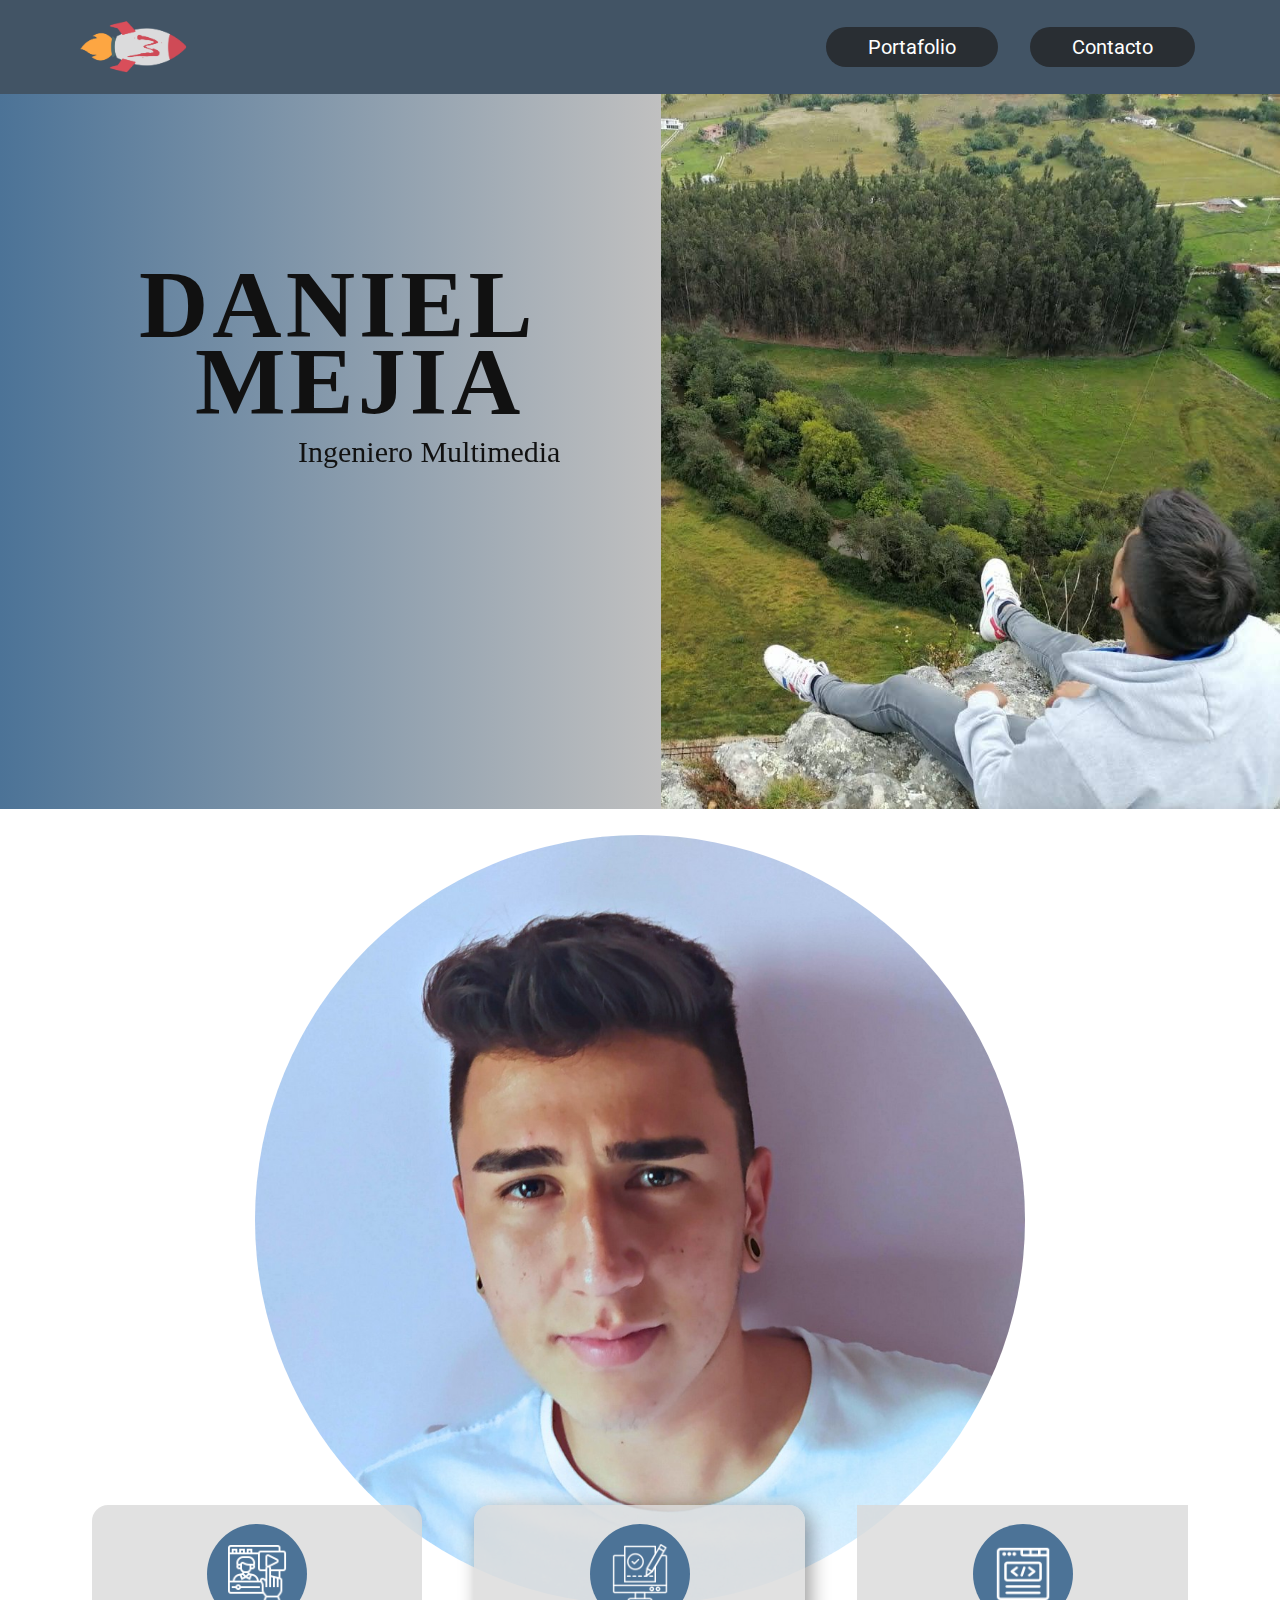
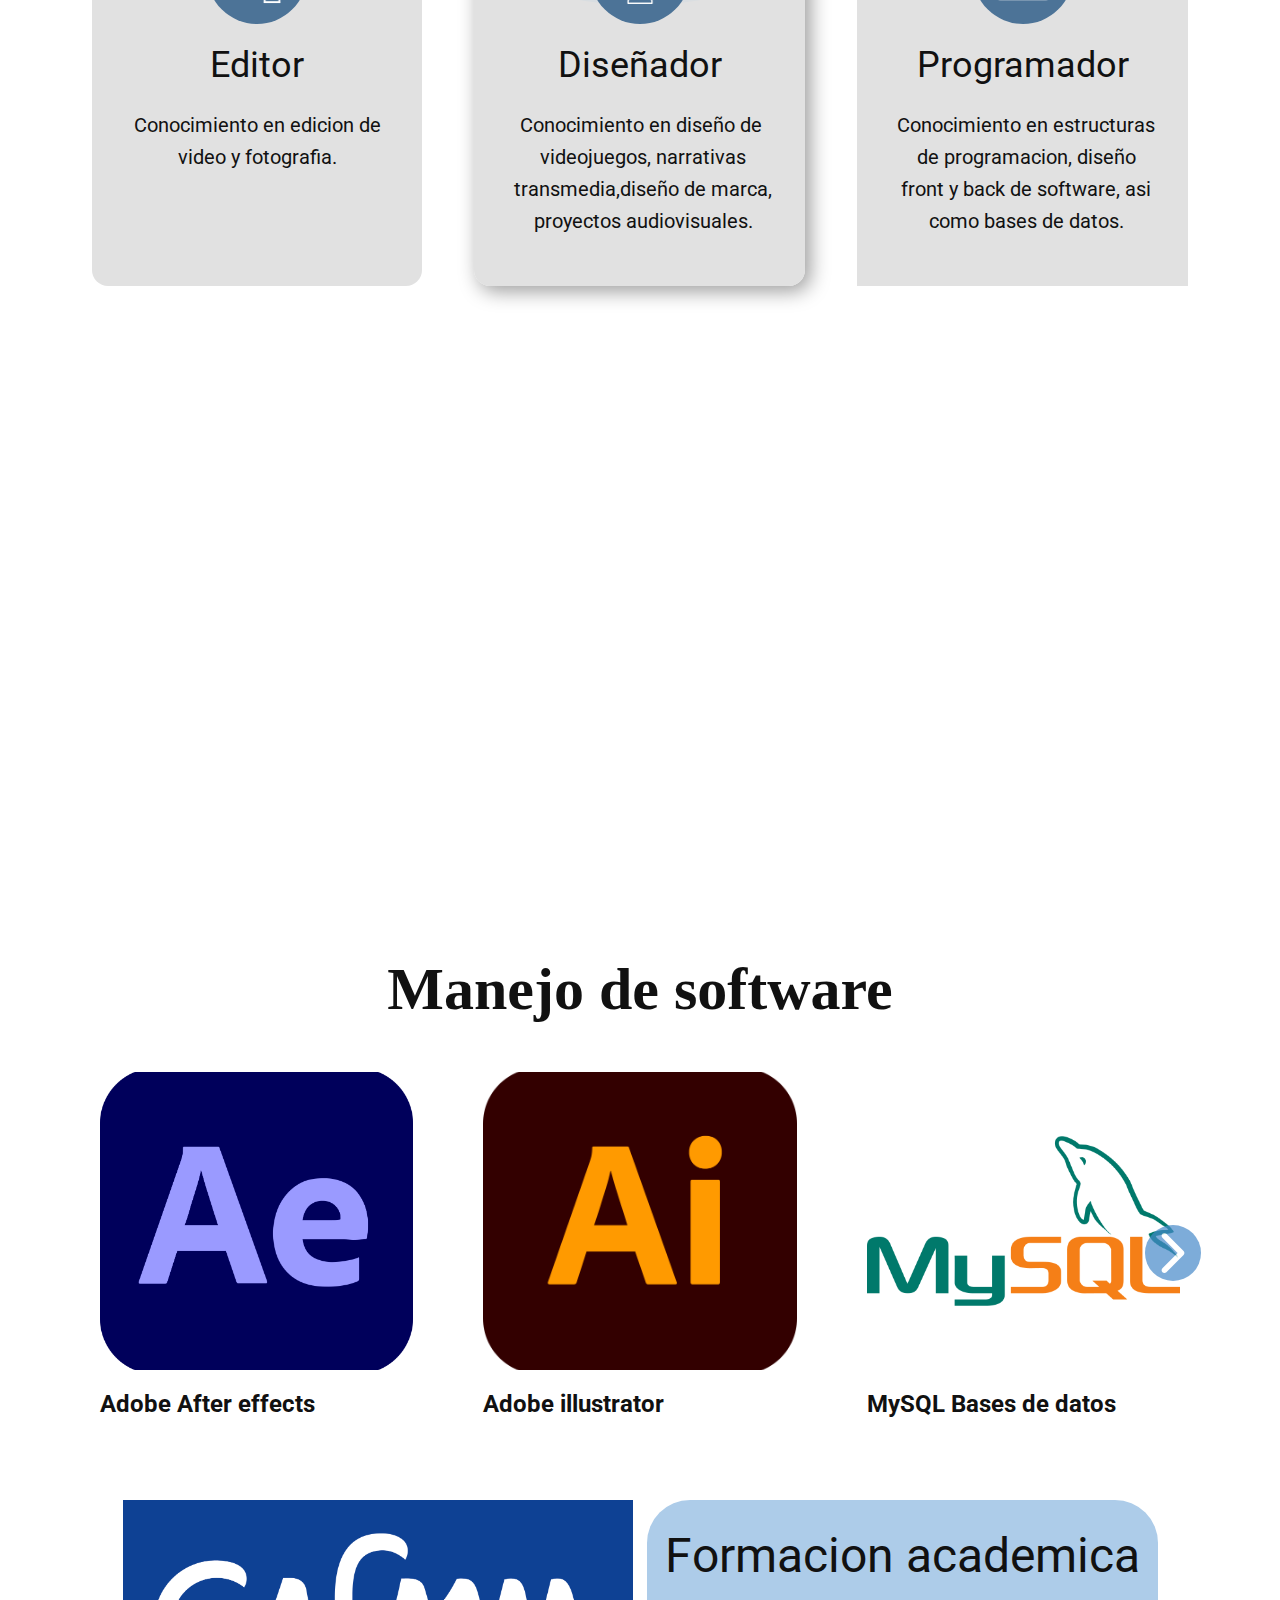
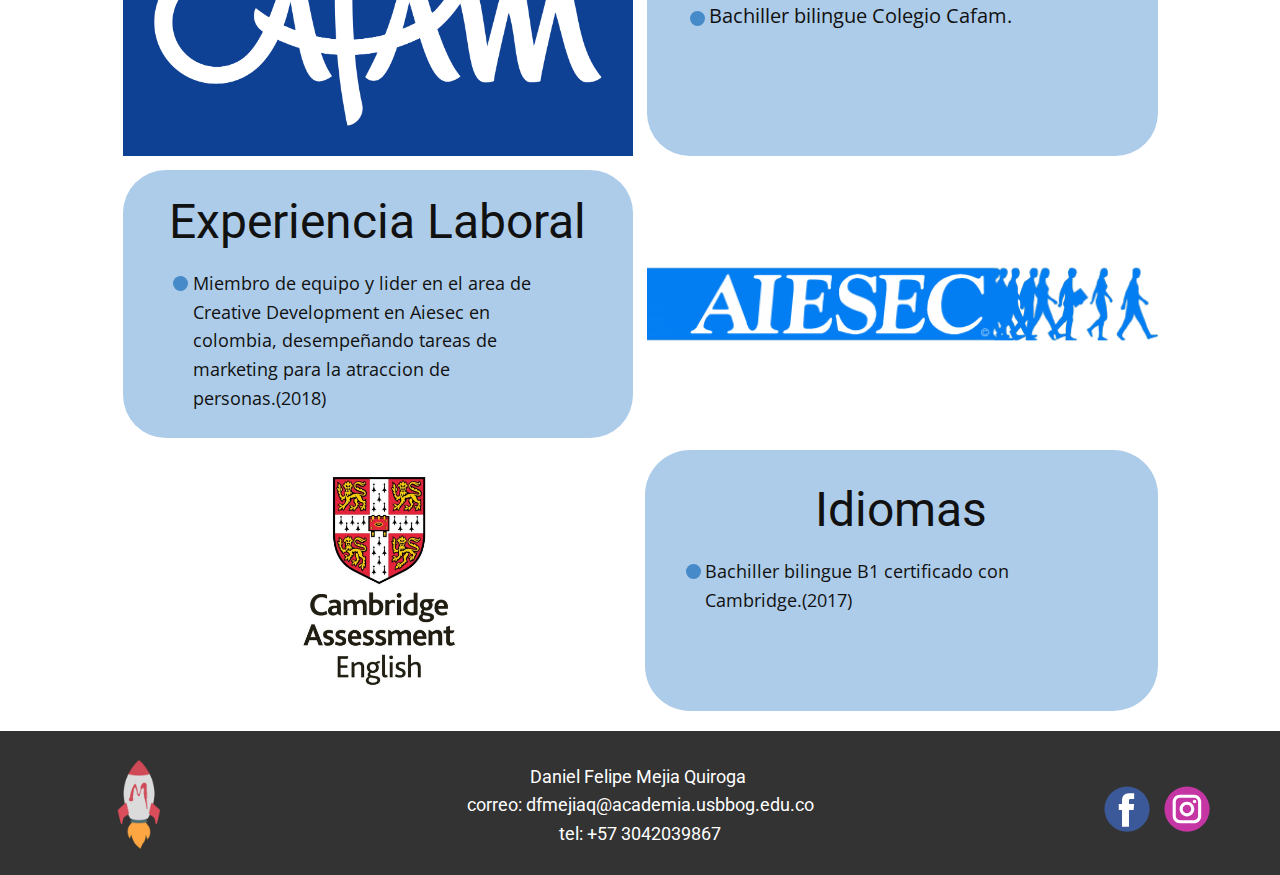
<file: index.html>
<!DOCTYPE html>
<html style="font-size: 16px;" lang="es"><head>
    <meta name="viewport" content="width=device-width, initial-scale=1.0">
    <meta charset="utf-8">
    <meta name="keywords" content="Mike larson, Gallery, contacts">
    <meta name="description" content="">
    <title>Inicio</title>
    <link rel="stylesheet" href="nicepage.css" media="screen">
<link rel="stylesheet" href="Inicio.css" media="screen">
    <script class="u-script" type="text/javascript" src="jquery.js" defer=""></script>
    <script class="u-script" type="text/javascript" src="nicepage.js" defer=""></script>
    <meta name="generator" content="Nicepage 5.9.6, nicepage.com">
    <link id="u-theme-google-font" rel="stylesheet" href="https://fonts.googleapis.com/css?family=Roboto:100,100i,300,300i,400,400i,500,500i,700,700i,900,900i|Open+Sans:300,300i,400,400i,500,500i,600,600i,700,700i,800,800i">
    <link id="u-page-google-font" rel="stylesheet" href="https://fonts.googleapis.com/css?family=Roboto:100,100i,300,300i,400,400i,500,500i,700,700i,900,900i">
    
    
    
    
    
    
    <script type="application/ld+json">{
		"@context": "http://schema.org",
		"@type": "Organization",
		"name": "",
		"logo": "images/LogoFinalHori_Mesadetrabajo1.png",
		"sameAs": [
				"https://web.facebook.com/danielfelipe.mejiaquiroga",
				"https://www.instagram.com/dan_mejia17/"
		]
}</script>
    <meta name="theme-color" content="#478ac9">
    <meta property="og:title" content="Inicio">
    <meta property="og:type" content="website">
  <meta data-intl-tel-input-cdn-path="intlTelInput/"></head>
  <body data-home-page="Inicio.html" data-home-page-title="Inicio" class="u-body u-xl-mode" data-lang="es"><header class="u-clearfix u-header u-palette-1-dark-2 u-header" id="sec-bc8a"><div class="u-clearfix u-sheet u-sheet-1">
        <a href="Inicio.html" class="u-image u-logo u-image-1" data-image-width="5278" data-image-height="2678" title="Inicio">
          <img src="images/LogoFinalHori_Mesadetrabajo1.png" class="u-logo-image u-logo-image-1">
        </a>
        <nav class="u-menu u-menu-one-level u-offcanvas u-menu-1">
          <div class="menu-collapse u-custom-font u-font-roboto" style="font-size: 1.25rem; letter-spacing: 0px;">
            <a class="u-button-style u-custom-active-color u-custom-border-radius u-custom-color u-custom-left-right-menu-spacing u-custom-padding-bottom u-custom-text-active-color u-custom-text-shadow u-custom-top-bottom-menu-spacing u-nav-link u-text-active-palette-1-base u-text-hover-palette-2-base" href="#">
              <svg class="u-svg-link" viewBox="0 0 24 24"><use xmlns:xlink="http://www.w3.org/1999/xlink" xlink:href="#menu-hamburger"></use></svg>
              <svg class="u-svg-content" version="1.1" id="menu-hamburger" viewBox="0 0 16 16" x="0px" y="0px" xmlns:xlink="http://www.w3.org/1999/xlink" xmlns="http://www.w3.org/2000/svg"><g><rect y="1" width="16" height="2"></rect><rect y="7" width="16" height="2"></rect><rect y="13" width="16" height="2"></rect>
</g></svg>
            </a>
          </div>
          <div class="u-custom-menu u-nav-container">
            <ul class="u-custom-font u-font-roboto u-nav u-spacing-32 u-unstyled u-nav-1"><li class="u-nav-item"><a class="u-active-palette-1-light-1 u-button-style u-nav-link u-palette-1-dark-3 u-radius-50 u-text-active-palette-1-dark-2 u-text-hover-palette-2-base" href="Portafolio.html" style="padding: 10px 42px;">Portafolio</a>
</li><li class="u-nav-item"><a class="u-active-palette-1-light-1 u-button-style u-nav-link u-palette-1-dark-3 u-radius-50 u-text-active-palette-1-dark-2 u-text-hover-palette-2-base" href="Contacto.html" style="padding: 10px 42px;">Contacto</a>
</li></ul>
          </div>
          <div class="u-custom-menu u-nav-container-collapse">
            <div class="u-black u-container-style u-inner-container-layout u-opacity u-opacity-95 u-sidenav">
              <div class="u-inner-container-layout u-sidenav-overflow">
                <div class="u-menu-close"></div>
                <ul class="u-align-center u-nav u-popupmenu-items u-unstyled u-nav-2"><li class="u-nav-item"><a class="u-button-style u-nav-link" href="Portafolio.html">Portafolio</a>
</li><li class="u-nav-item"><a class="u-button-style u-nav-link" href="Contacto.html">Contacto</a>
</li></ul>
              </div>
            </div>
            <div class="u-black u-menu-overlay u-opacity u-opacity-70"></div>
          </div>
        </nav>
      </div></header>
    <section class="u-clearfix u-valign-bottom-xl u-section-1" id="carousel_9528">
      <div class="u-clearfix u-expanded-width u-layout-wrap u-layout-wrap-1">
        <div class="u-layout">
          <div class="u-layout-row">
            <div class="u-container-style u-gradient u-layout-cell u-size-31-lg u-size-31-xl u-size-34-md u-size-34-sm u-size-34-xs u-layout-cell-1">
              <div class="u-container-layout u-valign-top u-container-layout-1"></div>
            </div>
            <div class="u-container-style u-image u-layout-cell u-size-26-md u-size-26-sm u-size-26-xs u-size-29-lg u-size-29-xl u-image-1" data-image-width="1280" data-image-height="960" data-animation-name="customAnimationIn" data-animation-duration="2000">
              <div class="u-container-layout u-container-layout-2"></div>
            </div>
          </div>
        </div>
      </div>
      <div class="u-container-style u-group u-group-1">
        <div class="u-container-layout u-container-layout-3">
          <h2 class="u-custom-font u-font-georgia u-text u-text-1" data-animation-name="customAnimationIn" data-animation-duration="1000">Dani​el&nbsp; &nbsp; mejia</h2>
          <h5 class="u-custom-font u-font-georgia u-text u-text-2">Ingeniero Multimedia</h5>
        </div>
      </div>
    </section>
    <section class="u-align-center u-clearfix u-section-2" id="sec-7f2c">
      <div class="u-clearfix u-sheet u-sheet-1">
        <div class="u-align-center u-expanded-width-xs u-image u-image-circle u-preserve-proportions u-image-1" alt="" data-image-width="4000" data-image-height="2248">
          <div class="u-preserve-proportions-child" style="padding-top: 100%;"></div>
        </div>
        <div class="u-list u-list-1">
          <div class="u-repeater u-repeater-1">
            <div class="u-align-center u-container-align-center u-container-style u-custom-item u-grey-15 u-list-item u-opacity u-opacity-80 u-radius-16 u-repeater-item u-shape-round u-list-item-1">
              <div class="u-container-layout u-similar-container u-container-layout-1"><span class="u-align-center u-file-icon u-icon u-icon-circle u-palette-1-dark-1 u-text-white u-icon-1"><img src="images/3469524-b7d415fd.png" alt=""></span>
                <h3 class="u-text u-text-default u-text-1">Editor</h3>
                <p class="u-custom-font u-font-roboto u-text u-text-2"> Conocimiento en edicion de&nbsp;<br>video y fotografia.&nbsp; <br>
                  <br>
                </p>
              </div>
            </div>
            <div class="u-align-center u-container-align-center u-container-style u-custom-item u-grey-15 u-list-item u-opacity u-opacity-80 u-radius-16 u-repeater-item u-shape-round u-list-item-2">
              <div class="u-container-layout u-similar-container u-container-layout-2"><span class="u-align-center u-file-icon u-icon u-icon-circle u-palette-1-dark-1 u-text-white u-icon-2"><img src="images/8497856-908bad93.png" alt=""></span>
                <h3 class="u-text u-text-default u-text-3">Diseñador</h3>
                <p class="u-custom-font u-font-roboto u-text u-text-4"> Conocimiento en diseño de&nbsp;<br>videojuegos, narrativas transmedia,diseño de marca, proyectos audiovisuales.<br>
                </p>
              </div>
            </div>
            <div class="u-align-center u-container-style u-custom-item u-grey-15 u-hover-feature u-list-item u-opacity u-opacity-80 u-repeater-item u-shape-rectangle u-list-item-3">
              <div class="u-container-layout u-similar-container u-container-layout-3"><span class="u-align-center u-file-icon u-icon u-icon-circle u-palette-1-dark-1 u-text-white u-icon-3"><img src="images/9327290-7b71107d.png" alt=""></span>
                <h3 class="u-text u-text-default u-text-5">Programador</h3>
                <p class="u-custom-font u-font-roboto u-text u-text-6">Conocimiento en estructuras de programacion, diseño front y back de software, asi como bases de datos.</p>
              </div>
            </div>
          </div>
        </div>
      </div>
      
    </section>
    <section class="u-align-center-sm u-align-center-xs u-clearfix u-section-3" id="carousel_ff36">
      <div class="u-clearfix u-sheet u-valign-top u-sheet-1">
        <div class="u-clearfix u-expanded-width u-layout-wrap u-layout-wrap-1">
          <div class="u-gutter-0 u-layout">
            <div class="u-layout-row">
              <div class="u-align-justify u-container-style u-layout-cell u-palette-1-light-2 u-radius-20 u-shape-round u-size-60 u-layout-cell-1" data-animation-name="customAnimationIn" data-animation-duration="2000">
                <div class="u-container-layout u-container-layout-1">
                  <h4 class="u-align-center u-custom-font u-font-georgia u-text u-text-default u-text-1">sobre mi</h4>
                  <p class="u-custom-font u-font-roboto u-text u-text-default u-text-2"> Soy estudiante de ingeniería multimedia, editor en medios audiovisuales y programador en diseño de videojuegos. Una persona honesta, amable, apasionado por el mundo digital y con ganas de aprender, tengo conocimiento en lenguajes de programación como C#, C++, Java, HTML, Phaser, XML, Bootstrap y CSS, Además conocimiento en programas de edición como Photoshop, Illustrator, Premiere Pro, After Effects, Nuke, Adobe Audition, Maya y Adobe xd.</p>
                  <a href="Contacto.html" class="u-active-black u-border-3 u-border-palette-1-base u-btn u-btn-round u-button-style u-hover-black u-none u-radius-50 u-text-active-white u-text-black u-text-hover-white u-btn-1">contacto</a>
                </div>
              </div>
            </div>
          </div>
        </div>
      </div>
    </section>
    <section class="u-align-center u-clearfix u-section-4" id="sec-99b3">
      <div class="u-clearfix u-sheet u-sheet-1">
        <h2 class="u-custom-font u-font-georgia u-text u-text-default u-text-1">Manejo de software</h2>
        <div class="u-expanded-width u-layout-horizontal u-list u-list-1">
          <div class="u-repeater u-repeater-1">
            <div class="u-align-left u-container-style u-list-item u-repeater-item">
              <div class="u-container-layout u-similar-container u-container-layout-1">
                <img class="u-expanded-width u-image u-image-default u-image-1" alt="" data-image-width="2101" data-image-height="2048" src="images/Adobe_After_Effects_CC_icon.svg.png">
                <h4 class="u-text u-text-2">Adobe After effects</h4>
              </div>
            </div>
            <div class="u-align-left u-container-style u-list-item u-repeater-item">
              <div class="u-container-layout u-similar-container u-container-layout-2">
                <img class="u-expanded-width u-image u-image-default u-image-2" alt="" data-image-width="700" data-image-height="683" src="images/adobe-Illustrator-logo-3-1.png">
                <h4 class="u-text u-text-3">Adobe illustrator</h4>
              </div>
            </div>
            <div class="u-align-left u-container-style u-list-item u-repeater-item">
              <div class="u-container-layout u-similar-container u-container-layout-3">
                <img class="u-expanded-width u-image u-image-default u-image-3" alt="" data-image-width="480" data-image-height="480" src="images/mysql-logo.png">
                <h4 class="u-text u-text-4">MySQL Bases de datos&nbsp;</h4>
              </div>
            </div>
            <div class="u-align-left u-container-style u-list-item u-repeater-item">
              <div class="u-container-layout u-similar-container u-container-layout-4">
                <img class="u-expanded-width u-image u-image-default u-image-4" alt="" data-image-width="1200" data-image-height="1170" src="images/Adobe_Photoshop_CC_icon.svg.png">
                <h4 class="u-text u-text-5">Adobe Photoshop</h4>
              </div>
            </div>
            <div class="u-align-left u-container-style u-list-item u-repeater-item">
              <div class="u-container-layout u-similar-container u-container-layout-5">
                <img class="u-expanded-width u-image u-image-default u-image-5" alt="" data-image-width="720" data-image-height="412" src="images/logo-unity-web.png">
                <h4 class="u-text u-text-6">Unity</h4>
              </div>
            </div>
            <div class="u-align-left u-container-style u-list-item u-repeater-item">
              <div class="u-container-layout u-similar-container u-container-layout-6">
                <img class="u-expanded-width u-image u-image-default u-image-6" alt="" data-image-width="270" data-image-height="153" src="images/Maya-Logo-tumb.png">
                <h4 class="u-text u-text-7">Maya 3D</h4>
              </div>
            </div>
            <div class="u-align-left u-container-style u-list-item u-repeater-item">
              <div class="u-container-layout u-similar-container u-container-layout-7">
                <img class="u-expanded-width u-image u-image-default u-image-7" alt="" data-image-width="2101" data-image-height="2048" src="images/Adobe_Premiere_Pro_CC_icon.svg.png">
                <h4 class="u-text u-text-8">Adobe Premiere pro</h4>
              </div>
            </div>
            <div class="u-align-left u-container-style u-list-item u-repeater-item">
              <div class="u-container-layout u-similar-container u-container-layout-8">
                <img class="u-expanded-width u-image u-image-default u-image-8" alt="" data-image-width="2101" data-image-height="2048" src="images/Adobe_XD_CC_icon.svg.png">
                <h4 class="u-text u-text-9">Adobe xd</h4>
              </div>
            </div>
            <div class="u-align-left u-container-style u-list-item u-repeater-item">
              <div class="u-container-layout u-similar-container u-container-layout-9">
                <img class="u-expanded-width u-image u-image-default u-image-9" alt="" data-image-width="2086" data-image-height="2033" src="images/Adobe_Audition_CC_icon.png">
                <h4 class="u-text u-text-10">Adobe audition</h4>
              </div>
            </div>
          </div>
          <a class="u-gallery-nav u-gallery-nav-prev u-icon-circle u-opacity u-opacity-70 u-palette-1-base u-spacing-10 u-gallery-nav-1" href="#" role="button">
            <span aria-hidden="true">
              <svg viewBox="0 0 451.847 451.847"><path d="M97.141,225.92c0-8.095,3.091-16.192,9.259-22.366L300.689,9.27c12.359-12.359,32.397-12.359,44.751,0
c12.354,12.354,12.354,32.388,0,44.748L173.525,225.92l171.903,171.909c12.354,12.354,12.354,32.391,0,44.744
c-12.354,12.365-32.386,12.365-44.745,0l-194.29-194.281C100.226,242.115,97.141,234.018,97.141,225.92z"></path></svg>
            </span>
            <span class="sr-only">
              <svg viewBox="0 0 451.847 451.847"><path d="M97.141,225.92c0-8.095,3.091-16.192,9.259-22.366L300.689,9.27c12.359-12.359,32.397-12.359,44.751,0
c12.354,12.354,12.354,32.388,0,44.748L173.525,225.92l171.903,171.909c12.354,12.354,12.354,32.391,0,44.744
c-12.354,12.365-32.386,12.365-44.745,0l-194.29-194.281C100.226,242.115,97.141,234.018,97.141,225.92z"></path></svg>
            </span>
          </a>
          <a class="u-gallery-nav u-gallery-nav-next u-icon-circle u-opacity u-opacity-70 u-palette-1-base u-spacing-10 u-text-white u-gallery-nav-2" href="#" role="button">
            <span aria-hidden="true">
              <svg viewBox="0 0 451.846 451.847"><path d="M345.441,248.292L151.154,442.573c-12.359,12.365-32.397,12.365-44.75,0c-12.354-12.354-12.354-32.391,0-44.744
L278.318,225.92L106.409,54.017c-12.354-12.359-12.354-32.394,0-44.748c12.354-12.359,32.391-12.359,44.75,0l194.287,194.284
c6.177,6.18,9.262,14.271,9.262,22.366C354.708,234.018,351.617,242.115,345.441,248.292z"></path></svg>
            </span>
            <span class="sr-only">
              <svg viewBox="0 0 451.846 451.847"><path d="M345.441,248.292L151.154,442.573c-12.359,12.365-32.397,12.365-44.75,0c-12.354-12.354-12.354-32.391,0-44.744
L278.318,225.92L106.409,54.017c-12.354-12.359-12.354-32.394,0-44.748c12.354-12.359,32.391-12.359,44.75,0l194.287,194.284
c6.177,6.18,9.262,14.271,9.262,22.366C354.708,234.018,351.617,242.115,345.441,248.292z"></path></svg>
            </span>
          </a>
        </div>
      </div>
    </section>
    <section class="u-clearfix u-hidden-md u-hidden-sm u-hidden-xs u-section-5" id="sec-5a85">
      <div class="u-clearfix u-sheet u-sheet-1">
        <div class="u-clearfix u-gutter-14 u-layout-spacing-top u-layout-wrap u-layout-wrap-1">
          <div class="u-layout">
            <div class="u-layout-col">
              <div class="u-size-30">
                <div class="u-layout-row">
                  <div class="u-container-style u-image u-layout-cell u-left-cell u-size-30 u-image-1" src="" data-image-width="3300" data-image-height="1650">
                    <div class="u-container-layout u-container-layout-1"></div>
                  </div>
                  <div class="u-align-left u-container-style u-layout-cell u-palette-1-light-2 u-radius-50 u-right-cell u-shape-round u-size-30 u-layout-cell-2">
                    <div class="u-container-layout u-valign-top-xl u-container-layout-2">
                      <h2 class="u-align-center u-text u-text-1">Formacion academica</h2>
                      <p class="u-text u-text-2"> Bachiller bilingue Colegio Cafam.</p>
                      <div class="u-palette-1-base u-preserve-proportions u-shape u-shape-circle u-shape-1"></div>
                    </div>
                  </div>
                </div>
              </div>
              <div class="u-size-30">
                <div class="u-layout-row">
                  <div class="u-align-left-lg u-align-left-md u-align-left-sm u-align-left-xl u-container-style u-layout-cell u-left-cell u-palette-1-light-2 u-radius-50 u-shape-round u-size-30 u-layout-cell-3">
                    <div class="u-container-layout u-container-layout-3">
                      <h2 class="u-align-center u-text u-text-3">Experiencia Laboral</h2>
                      <p class="u-align-left-xs u-text u-text-4"> Miembro de equipo y lider en el area de Creative Development en Aiesec en&nbsp;<br>colombia, desempeñando tareas de marketing para la atraccion de&nbsp;<br>personas.(2018)
                      </p>
                      <div class="u-palette-1-base u-preserve-proportions u-shape u-shape-circle u-shape-2"></div>
                    </div>
                  </div>
                  <div class="u-container-style u-image u-layout-cell u-right-cell u-size-30 u-image-2" src="" data-image-width="500" data-image-height="339">
                    <div class="u-container-layout u-valign-middle u-container-layout-4"></div>
                  </div>
                </div>
              </div>
            </div>
          </div>
        </div>
        <div class="u-clearfix u-gutter-10 u-layout-wrap u-layout-wrap-2">
          <div class="u-layout">
            <div class="u-layout-col">
              <div class="u-size-60">
                <div class="u-layout-row">
                  <div class="u-container-style u-layout-cell u-left-cell u-size-30 u-layout-cell-5" src="">
                    <div class="u-container-layout u-valign-middle u-container-layout-5">
                      <img class="u-image u-image-3" src="images/cambridge.jpg" data-image-width="900" data-image-height="900">
                    </div>
                  </div>
                  <div class="u-align-left u-container-style u-layout-cell u-palette-1-light-2 u-radius-50 u-right-cell u-shape-round u-size-30 u-layout-cell-6">
                    <div class="u-container-layout u-container-layout-6">
                      <h2 class="u-align-center u-text u-text-5">Idiomas</h2>
                      <p class="u-text u-text-6"> Bachiller bilingue B1 certificado con Cambridge.(2017)</p>
                      <div class="u-palette-1-base u-preserve-proportions u-shape u-shape-circle u-shape-3"></div>
                    </div>
                  </div>
                </div>
              </div>
            </div>
          </div>
        </div>
      </div>
    </section>
    
    
    <footer class="u-align-center-md u-align-center-sm u-align-center-xs u-clearfix u-footer u-grey-80" id="sec-abba"><div class="u-clearfix u-sheet u-sheet-1">
        <a href="Inicio.html" class="u-align-left u-image u-logo u-image-1" data-image-width="1920" data-image-height="1440" title="Inicio">
          <img src="images/Logo_Mesadetrabajo1.png" class="u-logo-image u-logo-image-1">
        </a>
        <p class="u-align-center u-custom-font u-font-roboto u-text u-text-1"> Daniel Felipe Mejia Quiroga&nbsp;<br>correo: dfmejiaq@academia.usbbog.edu.co<br>tel: +57 3042039867
        </p>
        <div class="u-align-right u-social-icons u-spacing-14 u-social-icons-1">
          <a class="u-social-url" title="facebook" target="_blank" href="https://web.facebook.com/danielfelipe.mejiaquiroga"><span class="u-icon u-social-facebook u-social-icon u-icon-1"><svg class="u-svg-link" preserveAspectRatio="xMidYMin slice" viewBox="0 0 112 112" style=""><use xmlns:xlink="http://www.w3.org/1999/xlink" xlink:href="#svg-bcb6"></use></svg><svg class="u-svg-content" viewBox="0 0 112 112" x="0" y="0" id="svg-bcb6"><circle fill="currentColor" cx="56.1" cy="56.1" r="55"></circle><path fill="#FFFFFF" d="M73.5,31.6h-9.1c-1.4,0-3.6,0.8-3.6,3.9v8.5h12.6L72,58.3H60.8v40.8H43.9V58.3h-8V43.9h8v-9.2
      c0-6.7,3.1-17,17-17h12.5v13.9H73.5z"></path></svg></span>
          </a>
          <a class="u-social-url" title="instagram" target="_blank" href="https://www.instagram.com/dan_mejia17/"><span class="u-icon u-social-icon u-social-instagram u-icon-2"><svg class="u-svg-link" preserveAspectRatio="xMidYMin slice" viewBox="0 0 112 112" style=""><use xmlns:xlink="http://www.w3.org/1999/xlink" xlink:href="#svg-1184"></use></svg><svg class="u-svg-content" viewBox="0 0 112 112" x="0" y="0" id="svg-1184"><circle fill="currentColor" cx="56.1" cy="56.1" r="55"></circle><path fill="#FFFFFF" d="M55.9,38.2c-9.9,0-17.9,8-17.9,17.9C38,66,46,74,55.9,74c9.9,0,17.9-8,17.9-17.9C73.8,46.2,65.8,38.2,55.9,38.2
      z M55.9,66.4c-5.7,0-10.3-4.6-10.3-10.3c-0.1-5.7,4.6-10.3,10.3-10.3c5.7,0,10.3,4.6,10.3,10.3C66.2,61.8,61.6,66.4,55.9,66.4z"></path><path fill="#FFFFFF" d="M74.3,33.5c-2.3,0-4.2,1.9-4.2,4.2s1.9,4.2,4.2,4.2s4.2-1.9,4.2-4.2S76.6,33.5,74.3,33.5z"></path><path fill="#FFFFFF" d="M73.1,21.3H38.6c-9.7,0-17.5,7.9-17.5,17.5v34.5c0,9.7,7.9,17.6,17.5,17.6h34.5c9.7,0,17.5-7.9,17.5-17.5V38.8
      C90.6,29.1,82.7,21.3,73.1,21.3z M83,73.3c0,5.5-4.5,9.9-9.9,9.9H38.6c-5.5,0-9.9-4.5-9.9-9.9V38.8c0-5.5,4.5-9.9,9.9-9.9h34.5
      c5.5,0,9.9,4.5,9.9,9.9V73.3z"></path></svg></span>
          </a>
        </div>
      </div></footer>
 
  
</body></html>
</file>
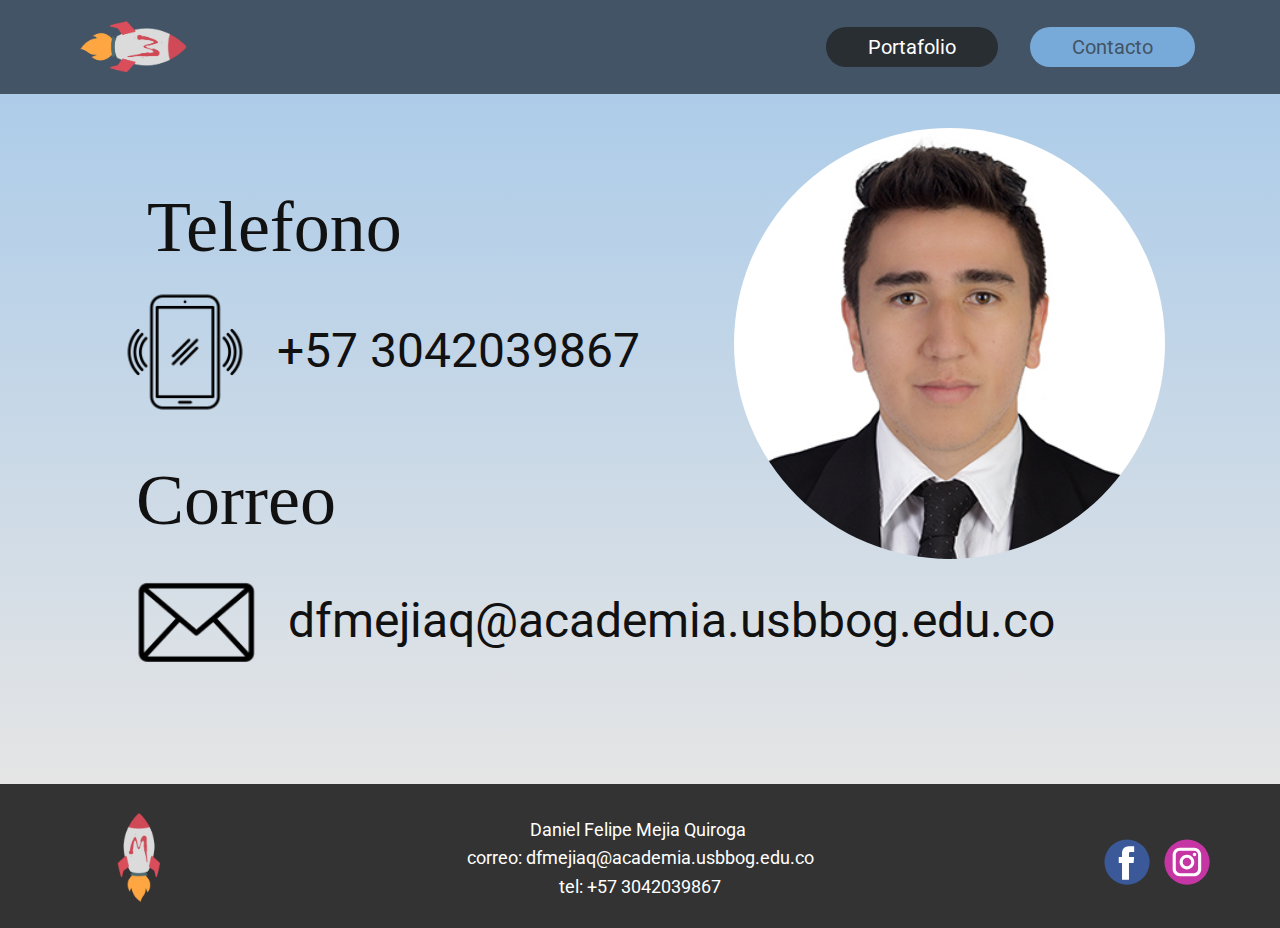
<file: Contacto.html>
<!DOCTYPE html>
<html style="font-size: 16px;" lang="es"><head>
    <meta name="viewport" content="width=device-width, initial-scale=1.0">
    <meta charset="utf-8">
    <meta name="keywords" content="Telefono, Correo">
    <meta name="description" content="">
    <title>Contacto</title>
    <link rel="stylesheet" href="nicepage.css" media="screen">
<link rel="stylesheet" href="Contacto.css" media="screen">
    <script class="u-script" type="text/javascript" src="jquery.js" defer=""></script>
    <script class="u-script" type="text/javascript" src="nicepage.js" defer=""></script>
    <meta name="generator" content="Nicepage 5.9.6, nicepage.com">
    <link id="u-theme-google-font" rel="stylesheet" href="https://fonts.googleapis.com/css?family=Roboto:100,100i,300,300i,400,400i,500,500i,700,700i,900,900i|Open+Sans:300,300i,400,400i,500,500i,600,600i,700,700i,800,800i">
    <link id="u-page-google-font" rel="stylesheet" href="https://fonts.googleapis.com/css?family=Roboto:100,100i,300,300i,400,400i,500,500i,700,700i,900,900i">
    
    
    <script type="application/ld+json">{
		"@context": "http://schema.org",
		"@type": "Organization",
		"name": "",
		"logo": "images/LogoFinalHori_Mesadetrabajo1.png",
		"sameAs": [
				"https://web.facebook.com/danielfelipe.mejiaquiroga",
				"https://www.instagram.com/dan_mejia17/"
		]
}</script>
    <meta name="theme-color" content="#478ac9">
    <meta property="og:title" content="Contacto">
    <meta property="og:type" content="website">
  <meta data-intl-tel-input-cdn-path="intlTelInput/"></head>
  <body class="u-body u-xl-mode" data-lang="es"><header class="u-clearfix u-header u-palette-1-dark-2 u-header" id="sec-bc8a"><div class="u-clearfix u-sheet u-sheet-1">
        <a href="Inicio.html" class="u-image u-logo u-image-1" data-image-width="5278" data-image-height="2678" title="Inicio">
          <img src="images/LogoFinalHori_Mesadetrabajo1.png" class="u-logo-image u-logo-image-1">
        </a>
        <nav class="u-menu u-menu-one-level u-offcanvas u-menu-1">
          <div class="menu-collapse u-custom-font u-font-roboto" style="font-size: 1.25rem; letter-spacing: 0px;">
            <a class="u-button-style u-custom-active-color u-custom-border-radius u-custom-color u-custom-left-right-menu-spacing u-custom-padding-bottom u-custom-text-active-color u-custom-text-shadow u-custom-top-bottom-menu-spacing u-nav-link u-text-active-palette-1-base u-text-hover-palette-2-base" href="#">
              <svg class="u-svg-link" viewBox="0 0 24 24"><use xmlns:xlink="http://www.w3.org/1999/xlink" xlink:href="#menu-hamburger"></use></svg>
              <svg class="u-svg-content" version="1.1" id="menu-hamburger" viewBox="0 0 16 16" x="0px" y="0px" xmlns:xlink="http://www.w3.org/1999/xlink" xmlns="http://www.w3.org/2000/svg"><g><rect y="1" width="16" height="2"></rect><rect y="7" width="16" height="2"></rect><rect y="13" width="16" height="2"></rect>
</g></svg>
            </a>
          </div>
          <div class="u-custom-menu u-nav-container">
            <ul class="u-custom-font u-font-roboto u-nav u-spacing-32 u-unstyled u-nav-1"><li class="u-nav-item"><a class="u-active-palette-1-light-1 u-button-style u-nav-link u-palette-1-dark-3 u-radius-50 u-text-active-palette-1-dark-2 u-text-hover-palette-2-base" href="Portafolio.html" style="padding: 10px 42px;">Portafolio</a>
</li><li class="u-nav-item"><a class="u-active-palette-1-light-1 u-button-style u-nav-link u-palette-1-dark-3 u-radius-50 u-text-active-palette-1-dark-2 u-text-hover-palette-2-base" href="Contacto.html" style="padding: 10px 42px;">Contacto</a>
</li></ul>
          </div>
          <div class="u-custom-menu u-nav-container-collapse">
            <div class="u-black u-container-style u-inner-container-layout u-opacity u-opacity-95 u-sidenav">
              <div class="u-inner-container-layout u-sidenav-overflow">
                <div class="u-menu-close"></div>
                <ul class="u-align-center u-nav u-popupmenu-items u-unstyled u-nav-2"><li class="u-nav-item"><a class="u-button-style u-nav-link" href="Portafolio.html">Portafolio</a>
</li><li class="u-nav-item"><a class="u-button-style u-nav-link" href="Contacto.html">Contacto</a>
</li></ul>
              </div>
            </div>
            <div class="u-black u-menu-overlay u-opacity u-opacity-70"></div>
          </div>
        </nav>
      </div></header>
    <section class="u-clearfix u-gradient u-section-1" id="sec-ae95">
      <div class="u-clearfix u-sheet u-valign-middle-xs u-sheet-1">
        <div class="u-clearfix u-expanded-width u-gutter-0 u-layout-wrap u-layout-wrap-1">
          <div class="u-layout" style="">
            <div class="u-layout-row" style="">
              <div class="u-container-style u-layout-cell u-size-30 u-layout-cell-1">
                <div class="u-container-layout u-container-layout-1">
                  <h1 class="u-custom-font u-font-georgia u-text u-text-default u-text-1">Telefono</h1>
                  <a href="https://nicepage.com/html5-template" class="u-active-none u-bottom-left-radius-0 u-bottom-right-radius-0 u-btn u-btn-rectangle u-button-style u-custom-font u-font-roboto u-hover-none u-none u-radius-0 u-top-left-radius-0 u-top-right-radius-0 u-btn-1"><span class="u-file-icon u-icon u-icon-1"><img src="images/9629518.png" alt=""></span> +57 3042039867
                  </a>
                  <h1 class="u-custom-font u-font-georgia u-text u-text-default u-text-2">Correo</h1>
                </div>
              </div>
              <div class="u-container-style u-layout-cell u-size-30 u-layout-cell-2">
                <div class="u-container-layout u-container-layout-2">
                  <img class="u-image u-image-circle u-image-1" src="images/01copia.jpg" alt="" data-image-width="354" data-image-height="472">
                  <a href="https://nicepage.com/html5-template" class="u-active-none u-bottom-left-radius-0 u-bottom-right-radius-0 u-btn u-btn-rectangle u-button-style u-custom-font u-font-roboto u-hover-none u-none u-radius-0 u-top-left-radius-0 u-top-right-radius-0 u-btn-2"><span class="u-file-icon u-icon u-icon-2"><img src="images/1944250.png" alt=""></span> dfmejiaq@academia.usbbog.edu.co
                  </a>
                </div>
              </div>
            </div>
          </div>
        </div>
      </div>
    </section>
    
    
    <footer class="u-align-center-md u-align-center-sm u-align-center-xs u-clearfix u-footer u-grey-80" id="sec-abba"><div class="u-clearfix u-sheet u-sheet-1">
        <a href="Inicio.html" class="u-align-left u-image u-logo u-image-1" data-image-width="1920" data-image-height="1440" title="Inicio">
          <img src="images/Logo_Mesadetrabajo1.png" class="u-logo-image u-logo-image-1">
        </a>
        <p class="u-align-center u-custom-font u-font-roboto u-text u-text-1"> Daniel Felipe Mejia Quiroga&nbsp;<br>correo: dfmejiaq@academia.usbbog.edu.co<br>tel: +57 3042039867
        </p>
        <div class="u-align-right u-social-icons u-spacing-14 u-social-icons-1">
          <a class="u-social-url" title="facebook" target="_blank" href="https://web.facebook.com/danielfelipe.mejiaquiroga"><span class="u-icon u-social-facebook u-social-icon u-icon-1"><svg class="u-svg-link" preserveAspectRatio="xMidYMin slice" viewBox="0 0 112 112" style=""><use xmlns:xlink="http://www.w3.org/1999/xlink" xlink:href="#svg-bcb6"></use></svg><svg class="u-svg-content" viewBox="0 0 112 112" x="0" y="0" id="svg-bcb6"><circle fill="currentColor" cx="56.1" cy="56.1" r="55"></circle><path fill="#FFFFFF" d="M73.5,31.6h-9.1c-1.4,0-3.6,0.8-3.6,3.9v8.5h12.6L72,58.3H60.8v40.8H43.9V58.3h-8V43.9h8v-9.2
      c0-6.7,3.1-17,17-17h12.5v13.9H73.5z"></path></svg></span>
          </a>
          <a class="u-social-url" title="instagram" target="_blank" href="https://www.instagram.com/dan_mejia17/"><span class="u-icon u-social-icon u-social-instagram u-icon-2"><svg class="u-svg-link" preserveAspectRatio="xMidYMin slice" viewBox="0 0 112 112" style=""><use xmlns:xlink="http://www.w3.org/1999/xlink" xlink:href="#svg-1184"></use></svg><svg class="u-svg-content" viewBox="0 0 112 112" x="0" y="0" id="svg-1184"><circle fill="currentColor" cx="56.1" cy="56.1" r="55"></circle><path fill="#FFFFFF" d="M55.9,38.2c-9.9,0-17.9,8-17.9,17.9C38,66,46,74,55.9,74c9.9,0,17.9-8,17.9-17.9C73.8,46.2,65.8,38.2,55.9,38.2
      z M55.9,66.4c-5.7,0-10.3-4.6-10.3-10.3c-0.1-5.7,4.6-10.3,10.3-10.3c5.7,0,10.3,4.6,10.3,10.3C66.2,61.8,61.6,66.4,55.9,66.4z"></path><path fill="#FFFFFF" d="M74.3,33.5c-2.3,0-4.2,1.9-4.2,4.2s1.9,4.2,4.2,4.2s4.2-1.9,4.2-4.2S76.6,33.5,74.3,33.5z"></path><path fill="#FFFFFF" d="M73.1,21.3H38.6c-9.7,0-17.5,7.9-17.5,17.5v34.5c0,9.7,7.9,17.6,17.5,17.6h34.5c9.7,0,17.5-7.9,17.5-17.5V38.8
      C90.6,29.1,82.7,21.3,73.1,21.3z M83,73.3c0,5.5-4.5,9.9-9.9,9.9H38.6c-5.5,0-9.9-4.5-9.9-9.9V38.8c0-5.5,4.5-9.9,9.9-9.9h34.5
      c5.5,0,9.9,4.5,9.9,9.9V73.3z"></path></svg></span>
          </a>
        </div>
      </div></footer>
  
  
</body></html>
</file>
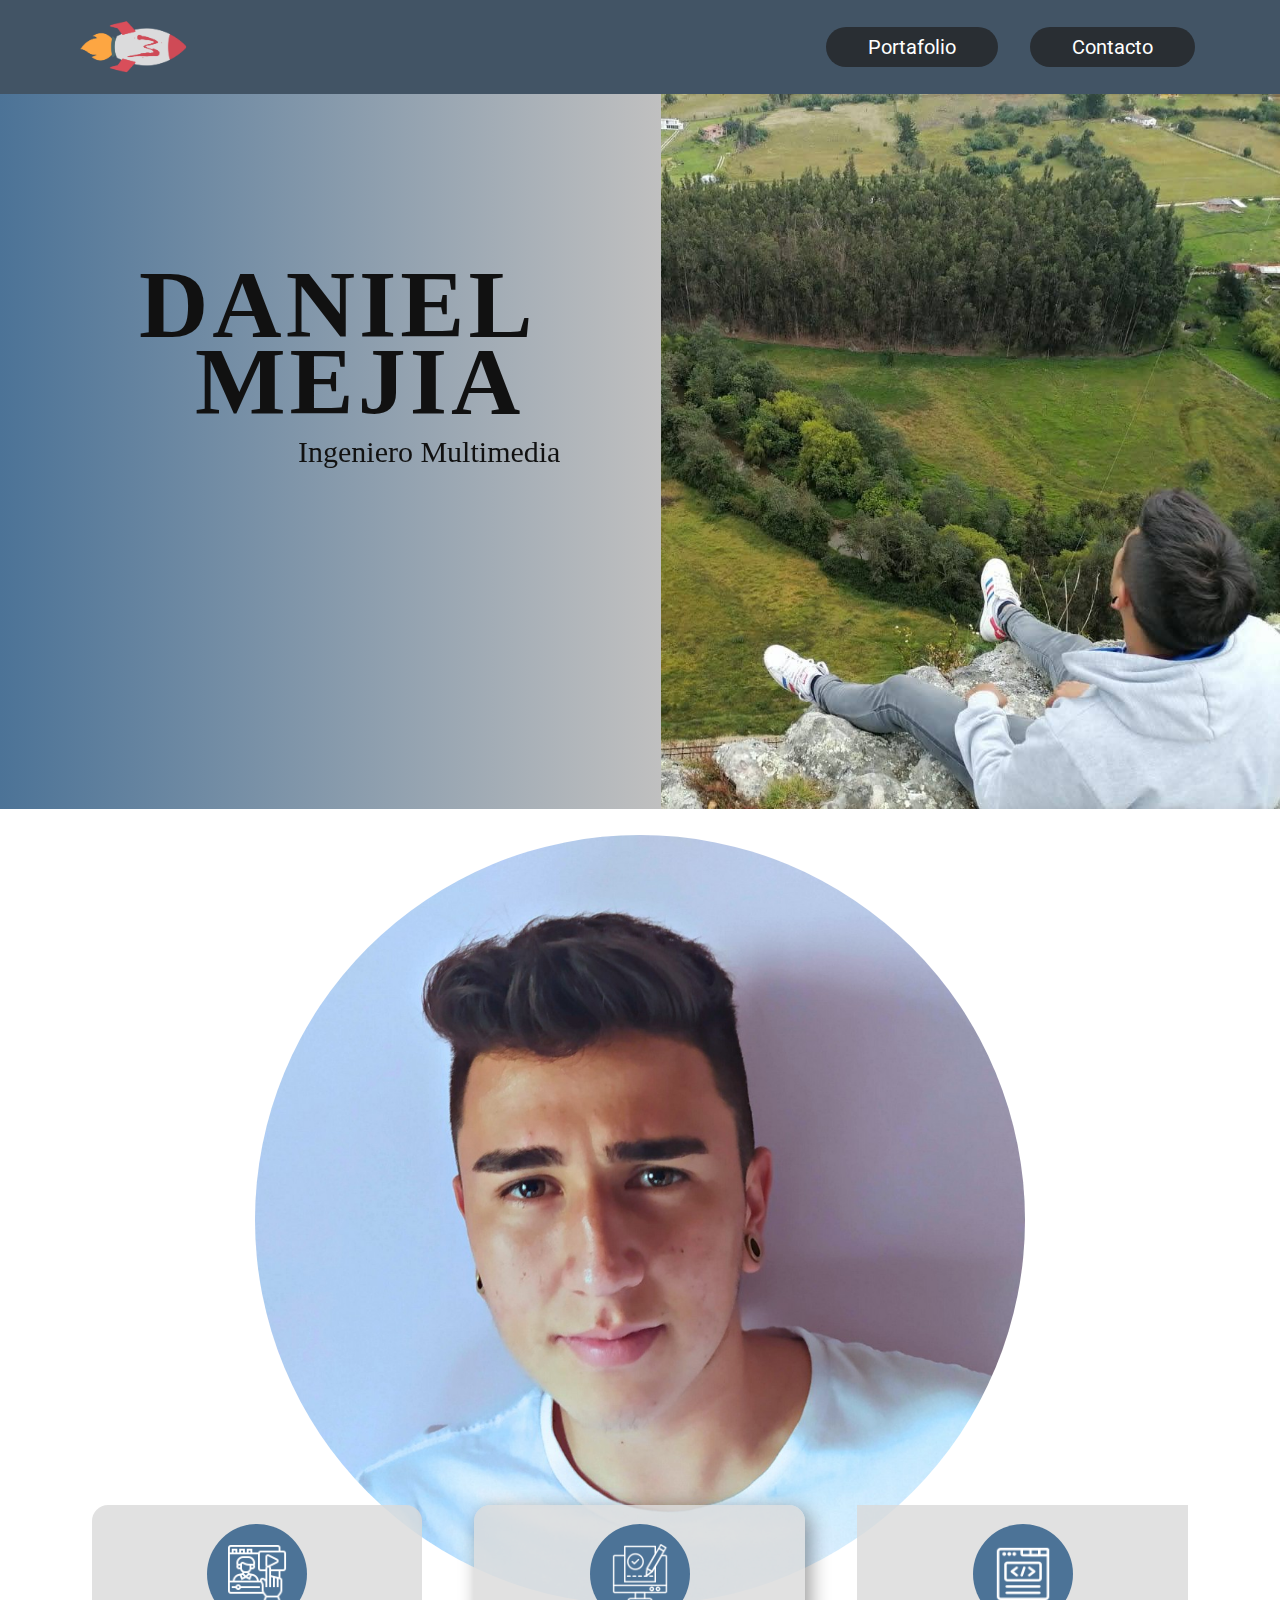
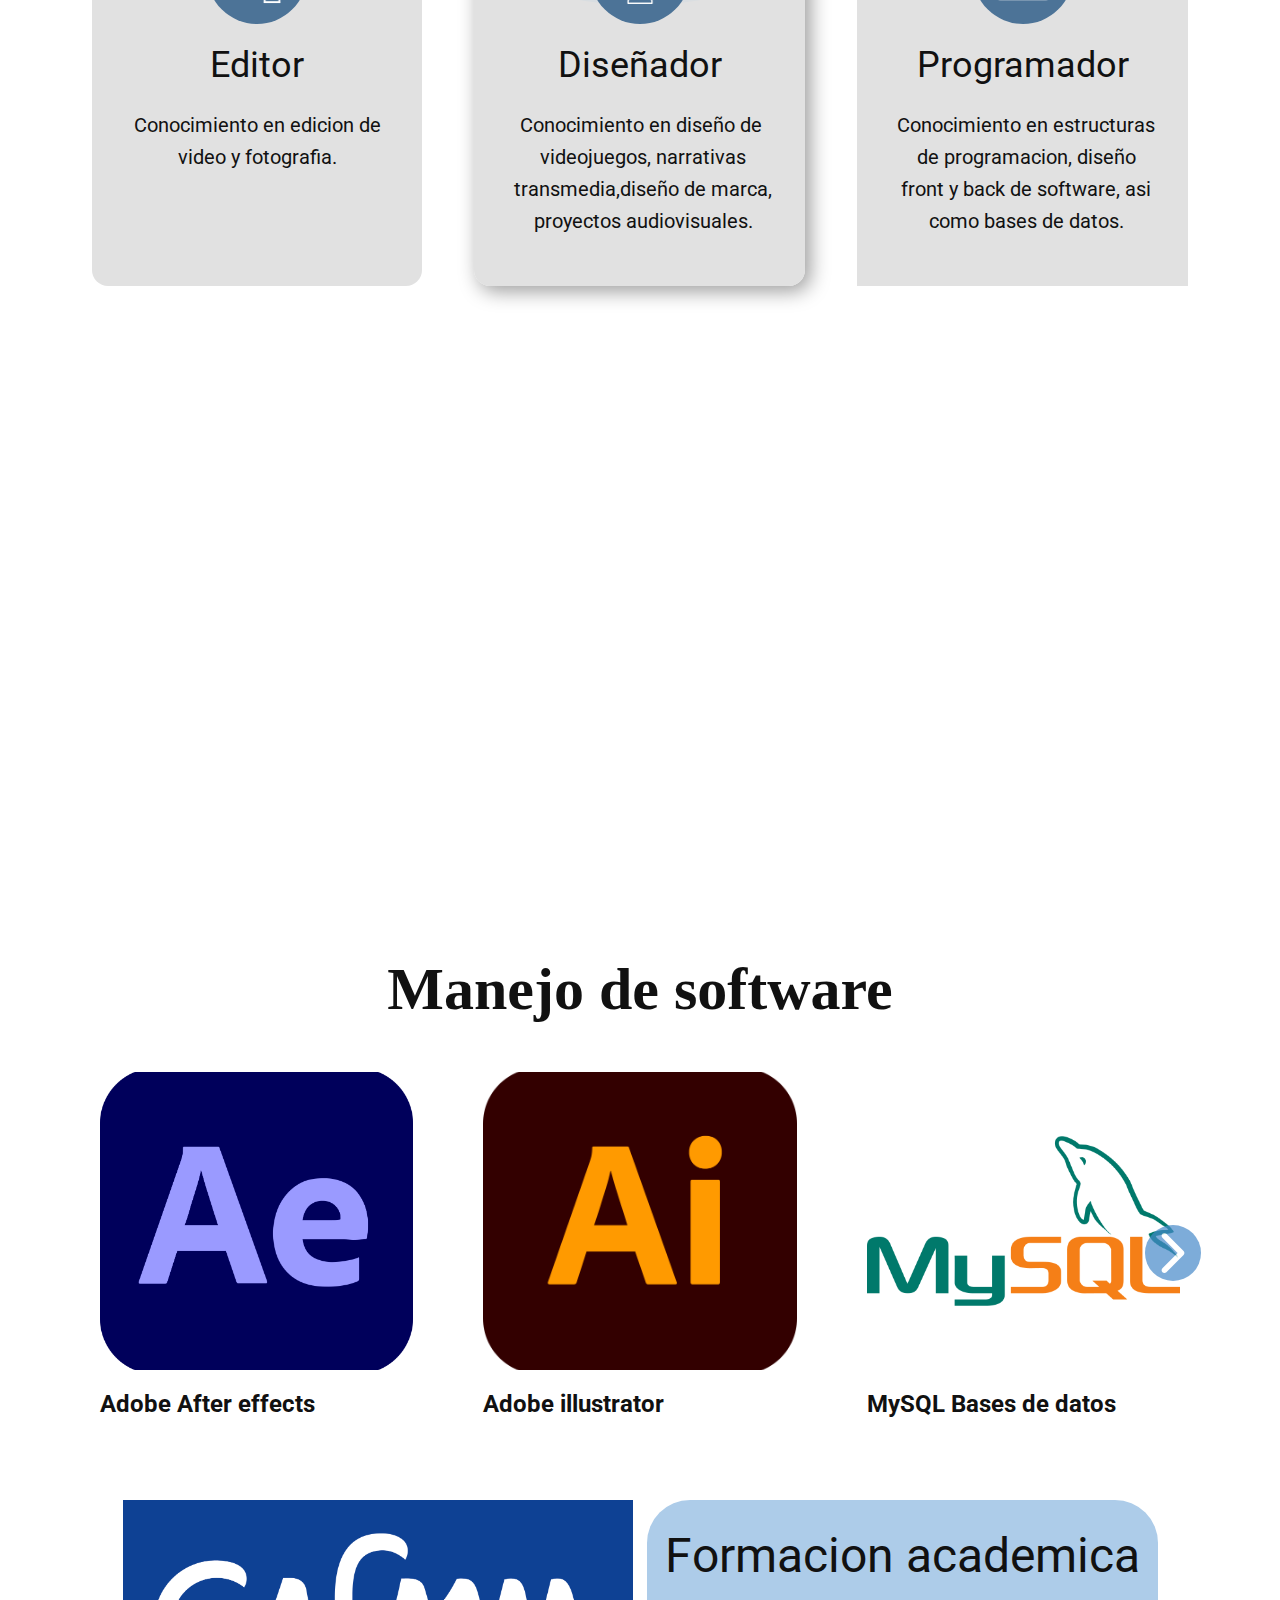
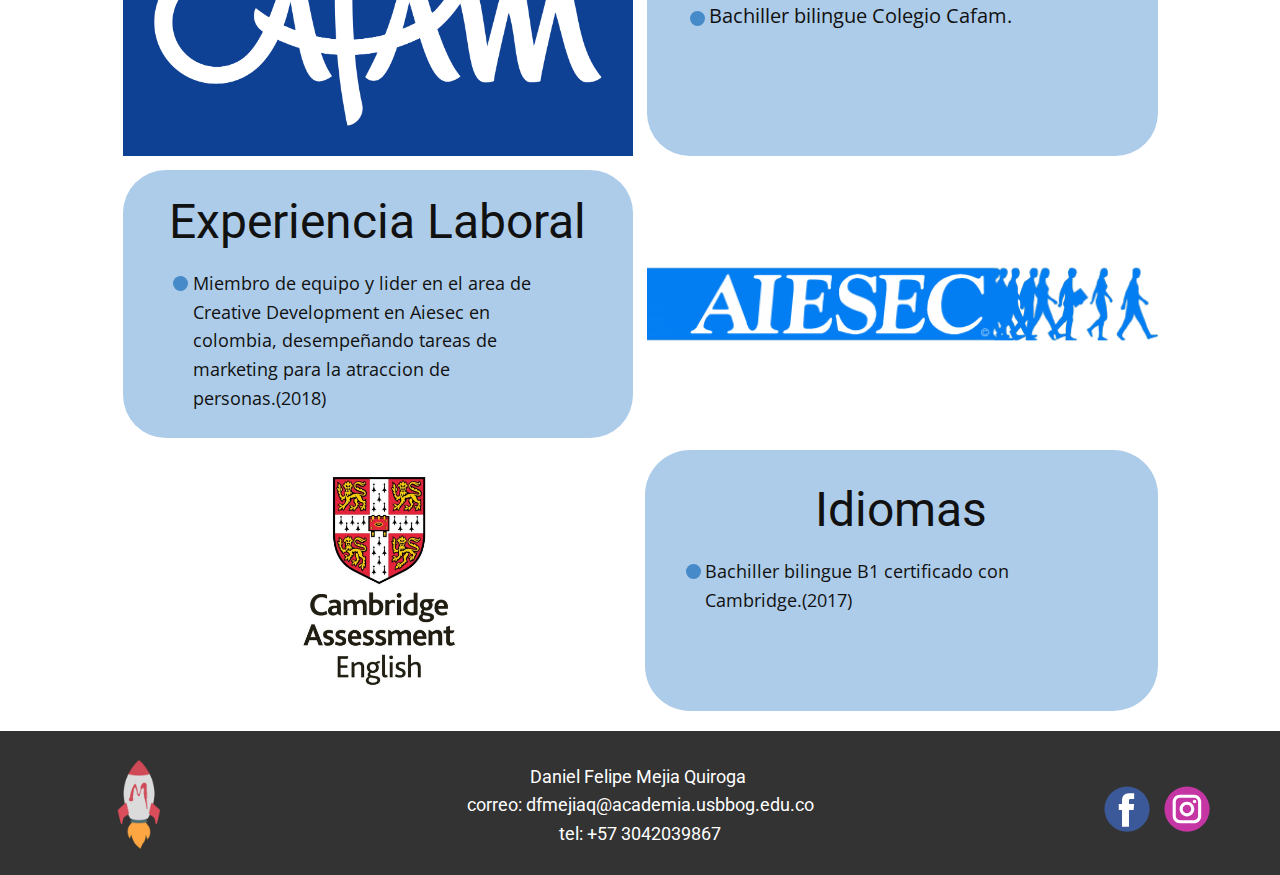
<file: Inicio.html>
<!DOCTYPE html>
<html style="font-size: 16px;" lang="es"><head>
    <meta name="viewport" content="width=device-width, initial-scale=1.0">
    <meta charset="utf-8">
    <meta name="keywords" content="Mike larson, Gallery, contacts">
    <meta name="description" content="">
    <title>Inicio</title>
    <link rel="stylesheet" href="nicepage.css" media="screen">
<link rel="stylesheet" href="Inicio.css" media="screen">
    <script class="u-script" type="text/javascript" src="jquery.js" defer=""></script>
    <script class="u-script" type="text/javascript" src="nicepage.js" defer=""></script>
    <meta name="generator" content="Nicepage 5.9.6, nicepage.com">
    <link id="u-theme-google-font" rel="stylesheet" href="https://fonts.googleapis.com/css?family=Roboto:100,100i,300,300i,400,400i,500,500i,700,700i,900,900i|Open+Sans:300,300i,400,400i,500,500i,600,600i,700,700i,800,800i">
    <link id="u-page-google-font" rel="stylesheet" href="https://fonts.googleapis.com/css?family=Roboto:100,100i,300,300i,400,400i,500,500i,700,700i,900,900i">
    
    
    
    
    
    
    <script type="application/ld+json">{
		"@context": "http://schema.org",
		"@type": "Organization",
		"name": "",
		"logo": "images/LogoFinalHori_Mesadetrabajo1.png",
		"sameAs": [
				"https://web.facebook.com/danielfelipe.mejiaquiroga",
				"https://www.instagram.com/dan_mejia17/"
		]
}</script>
    <meta name="theme-color" content="#478ac9">
    <meta property="og:title" content="Inicio">
    <meta property="og:type" content="website">
  <meta data-intl-tel-input-cdn-path="intlTelInput/"></head>
  <body class="u-body u-xl-mode" data-lang="es"><header class="u-clearfix u-header u-palette-1-dark-2 u-header" id="sec-bc8a"><div class="u-clearfix u-sheet u-sheet-1">
        <a href="Inicio.html" class="u-image u-logo u-image-1" data-image-width="5278" data-image-height="2678" title="Inicio">
          <img src="images/LogoFinalHori_Mesadetrabajo1.png" class="u-logo-image u-logo-image-1">
        </a>
        <nav class="u-menu u-menu-one-level u-offcanvas u-menu-1">
          <div class="menu-collapse u-custom-font u-font-roboto" style="font-size: 1.25rem; letter-spacing: 0px;">
            <a class="u-button-style u-custom-active-color u-custom-border-radius u-custom-color u-custom-left-right-menu-spacing u-custom-padding-bottom u-custom-text-active-color u-custom-text-shadow u-custom-top-bottom-menu-spacing u-nav-link u-text-active-palette-1-base u-text-hover-palette-2-base" href="#">
              <svg class="u-svg-link" viewBox="0 0 24 24"><use xmlns:xlink="http://www.w3.org/1999/xlink" xlink:href="#menu-hamburger"></use></svg>
              <svg class="u-svg-content" version="1.1" id="menu-hamburger" viewBox="0 0 16 16" x="0px" y="0px" xmlns:xlink="http://www.w3.org/1999/xlink" xmlns="http://www.w3.org/2000/svg"><g><rect y="1" width="16" height="2"></rect><rect y="7" width="16" height="2"></rect><rect y="13" width="16" height="2"></rect>
</g></svg>
            </a>
          </div>
          <div class="u-custom-menu u-nav-container">
            <ul class="u-custom-font u-font-roboto u-nav u-spacing-32 u-unstyled u-nav-1"><li class="u-nav-item"><a class="u-active-palette-1-light-1 u-button-style u-nav-link u-palette-1-dark-3 u-radius-50 u-text-active-palette-1-dark-2 u-text-hover-palette-2-base" href="Portafolio.html" style="padding: 10px 42px;">Portafolio</a>
</li><li class="u-nav-item"><a class="u-active-palette-1-light-1 u-button-style u-nav-link u-palette-1-dark-3 u-radius-50 u-text-active-palette-1-dark-2 u-text-hover-palette-2-base" href="Contacto.html" style="padding: 10px 42px;">Contacto</a>
</li></ul>
          </div>
          <div class="u-custom-menu u-nav-container-collapse">
            <div class="u-black u-container-style u-inner-container-layout u-opacity u-opacity-95 u-sidenav">
              <div class="u-inner-container-layout u-sidenav-overflow">
                <div class="u-menu-close"></div>
                <ul class="u-align-center u-nav u-popupmenu-items u-unstyled u-nav-2"><li class="u-nav-item"><a class="u-button-style u-nav-link" href="Portafolio.html">Portafolio</a>
</li><li class="u-nav-item"><a class="u-button-style u-nav-link" href="Contacto.html">Contacto</a>
</li></ul>
              </div>
            </div>
            <div class="u-black u-menu-overlay u-opacity u-opacity-70"></div>
          </div>
        </nav>
      </div></header>
    <section class="u-clearfix u-valign-bottom-xl u-section-1" id="carousel_9528">
      <div class="u-clearfix u-expanded-width u-layout-wrap u-layout-wrap-1">
        <div class="u-layout">
          <div class="u-layout-row">
            <div class="u-container-style u-gradient u-layout-cell u-size-31-lg u-size-31-xl u-size-34-md u-size-34-sm u-size-34-xs u-layout-cell-1">
              <div class="u-container-layout u-valign-top u-container-layout-1"></div>
            </div>
            <div class="u-container-style u-image u-layout-cell u-size-26-md u-size-26-sm u-size-26-xs u-size-29-lg u-size-29-xl u-image-1" data-image-width="1280" data-image-height="960" data-animation-name="customAnimationIn" data-animation-duration="2000">
              <div class="u-container-layout u-container-layout-2"></div>
            </div>
          </div>
        </div>
      </div>
      <div class="u-container-style u-group u-group-1">
        <div class="u-container-layout u-container-layout-3">
          <h2 class="u-custom-font u-font-georgia u-text u-text-1" data-animation-name="customAnimationIn" data-animation-duration="1000">Dani​el&nbsp; &nbsp; mejia</h2>
          <h5 class="u-custom-font u-font-georgia u-text u-text-2">Ingeniero Multimedia</h5>
        </div>
      </div>
    </section>
    <section class="u-align-center u-clearfix u-section-2" id="sec-7f2c">
      <div class="u-clearfix u-sheet u-sheet-1">
        <div class="u-align-center u-expanded-width-xs u-image u-image-circle u-preserve-proportions u-image-1" alt="" data-image-width="4000" data-image-height="2248">
          <div class="u-preserve-proportions-child" style="padding-top: 100%;"></div>
        </div>
        <div class="u-list u-list-1">
          <div class="u-repeater u-repeater-1">
            <div class="u-align-center u-container-align-center u-container-style u-custom-item u-grey-15 u-list-item u-opacity u-opacity-80 u-radius-16 u-repeater-item u-shape-round u-list-item-1">
              <div class="u-container-layout u-similar-container u-container-layout-1"><span class="u-align-center u-file-icon u-icon u-icon-circle u-palette-1-dark-1 u-text-white u-icon-1"><img src="images/3469524-b7d415fd.png" alt=""></span>
                <h3 class="u-text u-text-default u-text-1">Editor</h3>
                <p class="u-custom-font u-font-roboto u-text u-text-2"> Conocimiento en edicion de&nbsp;<br>video y fotografia.&nbsp; <br>
                  <br>
                </p>
              </div>
            </div>
            <div class="u-align-center u-container-align-center u-container-style u-custom-item u-grey-15 u-list-item u-opacity u-opacity-80 u-radius-16 u-repeater-item u-shape-round u-list-item-2">
              <div class="u-container-layout u-similar-container u-container-layout-2"><span class="u-align-center u-file-icon u-icon u-icon-circle u-palette-1-dark-1 u-text-white u-icon-2"><img src="images/8497856-908bad93.png" alt=""></span>
                <h3 class="u-text u-text-default u-text-3">Diseñador</h3>
                <p class="u-custom-font u-font-roboto u-text u-text-4"> Conocimiento en diseño de&nbsp;<br>videojuegos, narrativas transmedia,diseño de marca, proyectos audiovisuales.<br>
                </p>
              </div>
            </div>
            <div class="u-align-center u-container-style u-custom-item u-grey-15 u-hover-feature u-list-item u-opacity u-opacity-80 u-repeater-item u-shape-rectangle u-list-item-3">
              <div class="u-container-layout u-similar-container u-container-layout-3"><span class="u-align-center u-file-icon u-icon u-icon-circle u-palette-1-dark-1 u-text-white u-icon-3"><img src="images/9327290-7b71107d.png" alt=""></span>
                <h3 class="u-text u-text-default u-text-5">Programador</h3>
                <p class="u-custom-font u-font-roboto u-text u-text-6">Conocimiento en estructuras de programacion, diseño front y back de software, asi como bases de datos.</p>
              </div>
            </div>
          </div>
        </div>
      </div>
      
    </section>
    <section class="u-align-center-sm u-align-center-xs u-clearfix u-section-3" id="carousel_ff36">
      <div class="u-clearfix u-sheet u-valign-top u-sheet-1">
        <div class="u-clearfix u-expanded-width u-layout-wrap u-layout-wrap-1">
          <div class="u-gutter-0 u-layout">
            <div class="u-layout-row">
              <div class="u-align-justify u-container-style u-layout-cell u-palette-1-light-2 u-radius-20 u-shape-round u-size-60 u-layout-cell-1" data-animation-name="customAnimationIn" data-animation-duration="2000">
                <div class="u-container-layout u-container-layout-1">
                  <h4 class="u-align-center u-custom-font u-font-georgia u-text u-text-default u-text-1">sobre mi</h4>
                  <p class="u-custom-font u-font-roboto u-text u-text-default u-text-2"> Soy estudiante de ingeniería multimedia, editor en medios audiovisuales y programador en diseño de videojuegos. Una persona honesta, amable, apasionado por el mundo digital y con ganas de aprender, tengo conocimiento en lenguajes de programación como C#, C++, Java, HTML, Phaser, XML, Bootstrap y CSS, Además conocimiento en programas de edición como Photoshop, Illustrator, Premiere Pro, After Effects, Nuke, Adobe Audition, Maya y Adobe xd.</p>
                  <a href="Contacto.html" class="u-active-black u-border-3 u-border-palette-1-base u-btn u-btn-round u-button-style u-hover-black u-none u-radius-50 u-text-active-white u-text-black u-text-hover-white u-btn-1">contacto</a>
                </div>
              </div>
            </div>
          </div>
        </div>
      </div>
    </section>
    <section class="u-align-center u-clearfix u-section-4" id="sec-99b3">
      <div class="u-clearfix u-sheet u-sheet-1">
        <h2 class="u-custom-font u-font-georgia u-text u-text-default u-text-1">Manejo de software</h2>
        <div class="u-expanded-width u-layout-horizontal u-list u-list-1">
          <div class="u-repeater u-repeater-1">
            <div class="u-align-left u-container-style u-list-item u-repeater-item">
              <div class="u-container-layout u-similar-container u-container-layout-1">
                <img class="u-expanded-width u-image u-image-default u-image-1" alt="" data-image-width="2101" data-image-height="2048" src="images/Adobe_After_Effects_CC_icon.svg.png">
                <h4 class="u-text u-text-2">Adobe After effects</h4>
              </div>
            </div>
            <div class="u-align-left u-container-style u-list-item u-repeater-item">
              <div class="u-container-layout u-similar-container u-container-layout-2">
                <img class="u-expanded-width u-image u-image-default u-image-2" alt="" data-image-width="700" data-image-height="683" src="images/adobe-Illustrator-logo-3-1.png">
                <h4 class="u-text u-text-3">Adobe illustrator</h4>
              </div>
            </div>
            <div class="u-align-left u-container-style u-list-item u-repeater-item">
              <div class="u-container-layout u-similar-container u-container-layout-3">
                <img class="u-expanded-width u-image u-image-default u-image-3" alt="" data-image-width="480" data-image-height="480" src="images/mysql-logo.png">
                <h4 class="u-text u-text-4">MySQL Bases de datos&nbsp;</h4>
              </div>
            </div>
            <div class="u-align-left u-container-style u-list-item u-repeater-item">
              <div class="u-container-layout u-similar-container u-container-layout-4">
                <img class="u-expanded-width u-image u-image-default u-image-4" alt="" data-image-width="1200" data-image-height="1170" src="images/Adobe_Photoshop_CC_icon.svg.png">
                <h4 class="u-text u-text-5">Adobe Photoshop</h4>
              </div>
            </div>
            <div class="u-align-left u-container-style u-list-item u-repeater-item">
              <div class="u-container-layout u-similar-container u-container-layout-5">
                <img class="u-expanded-width u-image u-image-default u-image-5" alt="" data-image-width="720" data-image-height="412" src="images/logo-unity-web.png">
                <h4 class="u-text u-text-6">Unity</h4>
              </div>
            </div>
            <div class="u-align-left u-container-style u-list-item u-repeater-item">
              <div class="u-container-layout u-similar-container u-container-layout-6">
                <img class="u-expanded-width u-image u-image-default u-image-6" alt="" data-image-width="270" data-image-height="153" src="images/Maya-Logo-tumb.png">
                <h4 class="u-text u-text-7">Maya 3D</h4>
              </div>
            </div>
            <div class="u-align-left u-container-style u-list-item u-repeater-item">
              <div class="u-container-layout u-similar-container u-container-layout-7">
                <img class="u-expanded-width u-image u-image-default u-image-7" alt="" data-image-width="2101" data-image-height="2048" src="images/Adobe_Premiere_Pro_CC_icon.svg.png">
                <h4 class="u-text u-text-8">Adobe Premiere pro</h4>
              </div>
            </div>
            <div class="u-align-left u-container-style u-list-item u-repeater-item">
              <div class="u-container-layout u-similar-container u-container-layout-8">
                <img class="u-expanded-width u-image u-image-default u-image-8" alt="" data-image-width="2101" data-image-height="2048" src="images/Adobe_XD_CC_icon.svg.png">
                <h4 class="u-text u-text-9">Adobe xd</h4>
              </div>
            </div>
            <div class="u-align-left u-container-style u-list-item u-repeater-item">
              <div class="u-container-layout u-similar-container u-container-layout-9">
                <img class="u-expanded-width u-image u-image-default u-image-9" alt="" data-image-width="2086" data-image-height="2033" src="images/Adobe_Audition_CC_icon.png">
                <h4 class="u-text u-text-10">Adobe audition</h4>
              </div>
            </div>
          </div>
          <a class="u-gallery-nav u-gallery-nav-prev u-icon-circle u-opacity u-opacity-70 u-palette-1-base u-spacing-10 u-gallery-nav-1" href="#" role="button">
            <span aria-hidden="true">
              <svg viewBox="0 0 451.847 451.847"><path d="M97.141,225.92c0-8.095,3.091-16.192,9.259-22.366L300.689,9.27c12.359-12.359,32.397-12.359,44.751,0
c12.354,12.354,12.354,32.388,0,44.748L173.525,225.92l171.903,171.909c12.354,12.354,12.354,32.391,0,44.744
c-12.354,12.365-32.386,12.365-44.745,0l-194.29-194.281C100.226,242.115,97.141,234.018,97.141,225.92z"></path></svg>
            </span>
            <span class="sr-only">
              <svg viewBox="0 0 451.847 451.847"><path d="M97.141,225.92c0-8.095,3.091-16.192,9.259-22.366L300.689,9.27c12.359-12.359,32.397-12.359,44.751,0
c12.354,12.354,12.354,32.388,0,44.748L173.525,225.92l171.903,171.909c12.354,12.354,12.354,32.391,0,44.744
c-12.354,12.365-32.386,12.365-44.745,0l-194.29-194.281C100.226,242.115,97.141,234.018,97.141,225.92z"></path></svg>
            </span>
          </a>
          <a class="u-gallery-nav u-gallery-nav-next u-icon-circle u-opacity u-opacity-70 u-palette-1-base u-spacing-10 u-text-white u-gallery-nav-2" href="#" role="button">
            <span aria-hidden="true">
              <svg viewBox="0 0 451.846 451.847"><path d="M345.441,248.292L151.154,442.573c-12.359,12.365-32.397,12.365-44.75,0c-12.354-12.354-12.354-32.391,0-44.744
L278.318,225.92L106.409,54.017c-12.354-12.359-12.354-32.394,0-44.748c12.354-12.359,32.391-12.359,44.75,0l194.287,194.284
c6.177,6.18,9.262,14.271,9.262,22.366C354.708,234.018,351.617,242.115,345.441,248.292z"></path></svg>
            </span>
            <span class="sr-only">
              <svg viewBox="0 0 451.846 451.847"><path d="M345.441,248.292L151.154,442.573c-12.359,12.365-32.397,12.365-44.75,0c-12.354-12.354-12.354-32.391,0-44.744
L278.318,225.92L106.409,54.017c-12.354-12.359-12.354-32.394,0-44.748c12.354-12.359,32.391-12.359,44.75,0l194.287,194.284
c6.177,6.18,9.262,14.271,9.262,22.366C354.708,234.018,351.617,242.115,345.441,248.292z"></path></svg>
            </span>
          </a>
        </div>
      </div>
    </section>
    <section class="u-clearfix u-hidden-md u-hidden-sm u-hidden-xs u-section-5" id="sec-5a85">
      <div class="u-clearfix u-sheet u-sheet-1">
        <div class="u-clearfix u-gutter-14 u-layout-spacing-top u-layout-wrap u-layout-wrap-1">
          <div class="u-layout">
            <div class="u-layout-col">
              <div class="u-size-30">
                <div class="u-layout-row">
                  <div class="u-container-style u-image u-layout-cell u-left-cell u-size-30 u-image-1" src="" data-image-width="3300" data-image-height="1650">
                    <div class="u-container-layout u-container-layout-1"></div>
                  </div>
                  <div class="u-align-left u-container-style u-layout-cell u-palette-1-light-2 u-radius-50 u-right-cell u-shape-round u-size-30 u-layout-cell-2">
                    <div class="u-container-layout u-valign-top-xl u-container-layout-2">
                      <h2 class="u-align-center u-text u-text-1">Formacion academica</h2>
                      <p class="u-text u-text-2"> Bachiller bilingue Colegio Cafam.</p>
                      <div class="u-palette-1-base u-preserve-proportions u-shape u-shape-circle u-shape-1"></div>
                    </div>
                  </div>
                </div>
              </div>
              <div class="u-size-30">
                <div class="u-layout-row">
                  <div class="u-align-left-lg u-align-left-md u-align-left-sm u-align-left-xl u-container-style u-layout-cell u-left-cell u-palette-1-light-2 u-radius-50 u-shape-round u-size-30 u-layout-cell-3">
                    <div class="u-container-layout u-container-layout-3">
                      <h2 class="u-align-center u-text u-text-3">Experiencia Laboral</h2>
                      <p class="u-align-left-xs u-text u-text-4"> Miembro de equipo y lider en el area de Creative Development en Aiesec en&nbsp;<br>colombia, desempeñando tareas de marketing para la atraccion de&nbsp;<br>personas.(2018)
                      </p>
                      <div class="u-palette-1-base u-preserve-proportions u-shape u-shape-circle u-shape-2"></div>
                    </div>
                  </div>
                  <div class="u-container-style u-image u-layout-cell u-right-cell u-size-30 u-image-2" src="" data-image-width="500" data-image-height="339">
                    <div class="u-container-layout u-valign-middle u-container-layout-4"></div>
                  </div>
                </div>
              </div>
            </div>
          </div>
        </div>
        <div class="u-clearfix u-gutter-10 u-layout-wrap u-layout-wrap-2">
          <div class="u-layout">
            <div class="u-layout-col">
              <div class="u-size-60">
                <div class="u-layout-row">
                  <div class="u-container-style u-layout-cell u-left-cell u-size-30 u-layout-cell-5" src="">
                    <div class="u-container-layout u-valign-middle u-container-layout-5">
                      <img class="u-image u-image-3" src="images/cambridge.jpg" data-image-width="900" data-image-height="900">
                    </div>
                  </div>
                  <div class="u-align-left u-container-style u-layout-cell u-palette-1-light-2 u-radius-50 u-right-cell u-shape-round u-size-30 u-layout-cell-6">
                    <div class="u-container-layout u-container-layout-6">
                      <h2 class="u-align-center u-text u-text-5">Idiomas</h2>
                      <p class="u-text u-text-6"> Bachiller bilingue B1 certificado con Cambridge.(2017)</p>
                      <div class="u-palette-1-base u-preserve-proportions u-shape u-shape-circle u-shape-3"></div>
                    </div>
                  </div>
                </div>
              </div>
            </div>
          </div>
        </div>
      </div>
    </section>
    
    
    <footer class="u-align-center-md u-align-center-sm u-align-center-xs u-clearfix u-footer u-grey-80" id="sec-abba"><div class="u-clearfix u-sheet u-sheet-1">
        <a href="Inicio.html" class="u-align-left u-image u-logo u-image-1" data-image-width="1920" data-image-height="1440" title="Inicio">
          <img src="images/Logo_Mesadetrabajo1.png" class="u-logo-image u-logo-image-1">
        </a>
        <p class="u-align-center u-custom-font u-font-roboto u-text u-text-1"> Daniel Felipe Mejia Quiroga&nbsp;<br>correo: dfmejiaq@academia.usbbog.edu.co<br>tel: +57 3042039867
        </p>
        <div class="u-align-right u-social-icons u-spacing-14 u-social-icons-1">
          <a class="u-social-url" title="facebook" target="_blank" href="https://web.facebook.com/danielfelipe.mejiaquiroga"><span class="u-icon u-social-facebook u-social-icon u-icon-1"><svg class="u-svg-link" preserveAspectRatio="xMidYMin slice" viewBox="0 0 112 112" style=""><use xmlns:xlink="http://www.w3.org/1999/xlink" xlink:href="#svg-bcb6"></use></svg><svg class="u-svg-content" viewBox="0 0 112 112" x="0" y="0" id="svg-bcb6"><circle fill="currentColor" cx="56.1" cy="56.1" r="55"></circle><path fill="#FFFFFF" d="M73.5,31.6h-9.1c-1.4,0-3.6,0.8-3.6,3.9v8.5h12.6L72,58.3H60.8v40.8H43.9V58.3h-8V43.9h8v-9.2
      c0-6.7,3.1-17,17-17h12.5v13.9H73.5z"></path></svg></span>
          </a>
          <a class="u-social-url" title="instagram" target="_blank" href="https://www.instagram.com/dan_mejia17/"><span class="u-icon u-social-icon u-social-instagram u-icon-2"><svg class="u-svg-link" preserveAspectRatio="xMidYMin slice" viewBox="0 0 112 112" style=""><use xmlns:xlink="http://www.w3.org/1999/xlink" xlink:href="#svg-1184"></use></svg><svg class="u-svg-content" viewBox="0 0 112 112" x="0" y="0" id="svg-1184"><circle fill="currentColor" cx="56.1" cy="56.1" r="55"></circle><path fill="#FFFFFF" d="M55.9,38.2c-9.9,0-17.9,8-17.9,17.9C38,66,46,74,55.9,74c9.9,0,17.9-8,17.9-17.9C73.8,46.2,65.8,38.2,55.9,38.2
      z M55.9,66.4c-5.7,0-10.3-4.6-10.3-10.3c-0.1-5.7,4.6-10.3,10.3-10.3c5.7,0,10.3,4.6,10.3,10.3C66.2,61.8,61.6,66.4,55.9,66.4z"></path><path fill="#FFFFFF" d="M74.3,33.5c-2.3,0-4.2,1.9-4.2,4.2s1.9,4.2,4.2,4.2s4.2-1.9,4.2-4.2S76.6,33.5,74.3,33.5z"></path><path fill="#FFFFFF" d="M73.1,21.3H38.6c-9.7,0-17.5,7.9-17.5,17.5v34.5c0,9.7,7.9,17.6,17.5,17.6h34.5c9.7,0,17.5-7.9,17.5-17.5V38.8
      C90.6,29.1,82.7,21.3,73.1,21.3z M83,73.3c0,5.5-4.5,9.9-9.9,9.9H38.6c-5.5,0-9.9-4.5-9.9-9.9V38.8c0-5.5,4.5-9.9,9.9-9.9h34.5
      c5.5,0,9.9,4.5,9.9,9.9V73.3z"></path></svg></span>
          </a>
        </div>
      </div></footer>
  
  
</body></html>
</file>
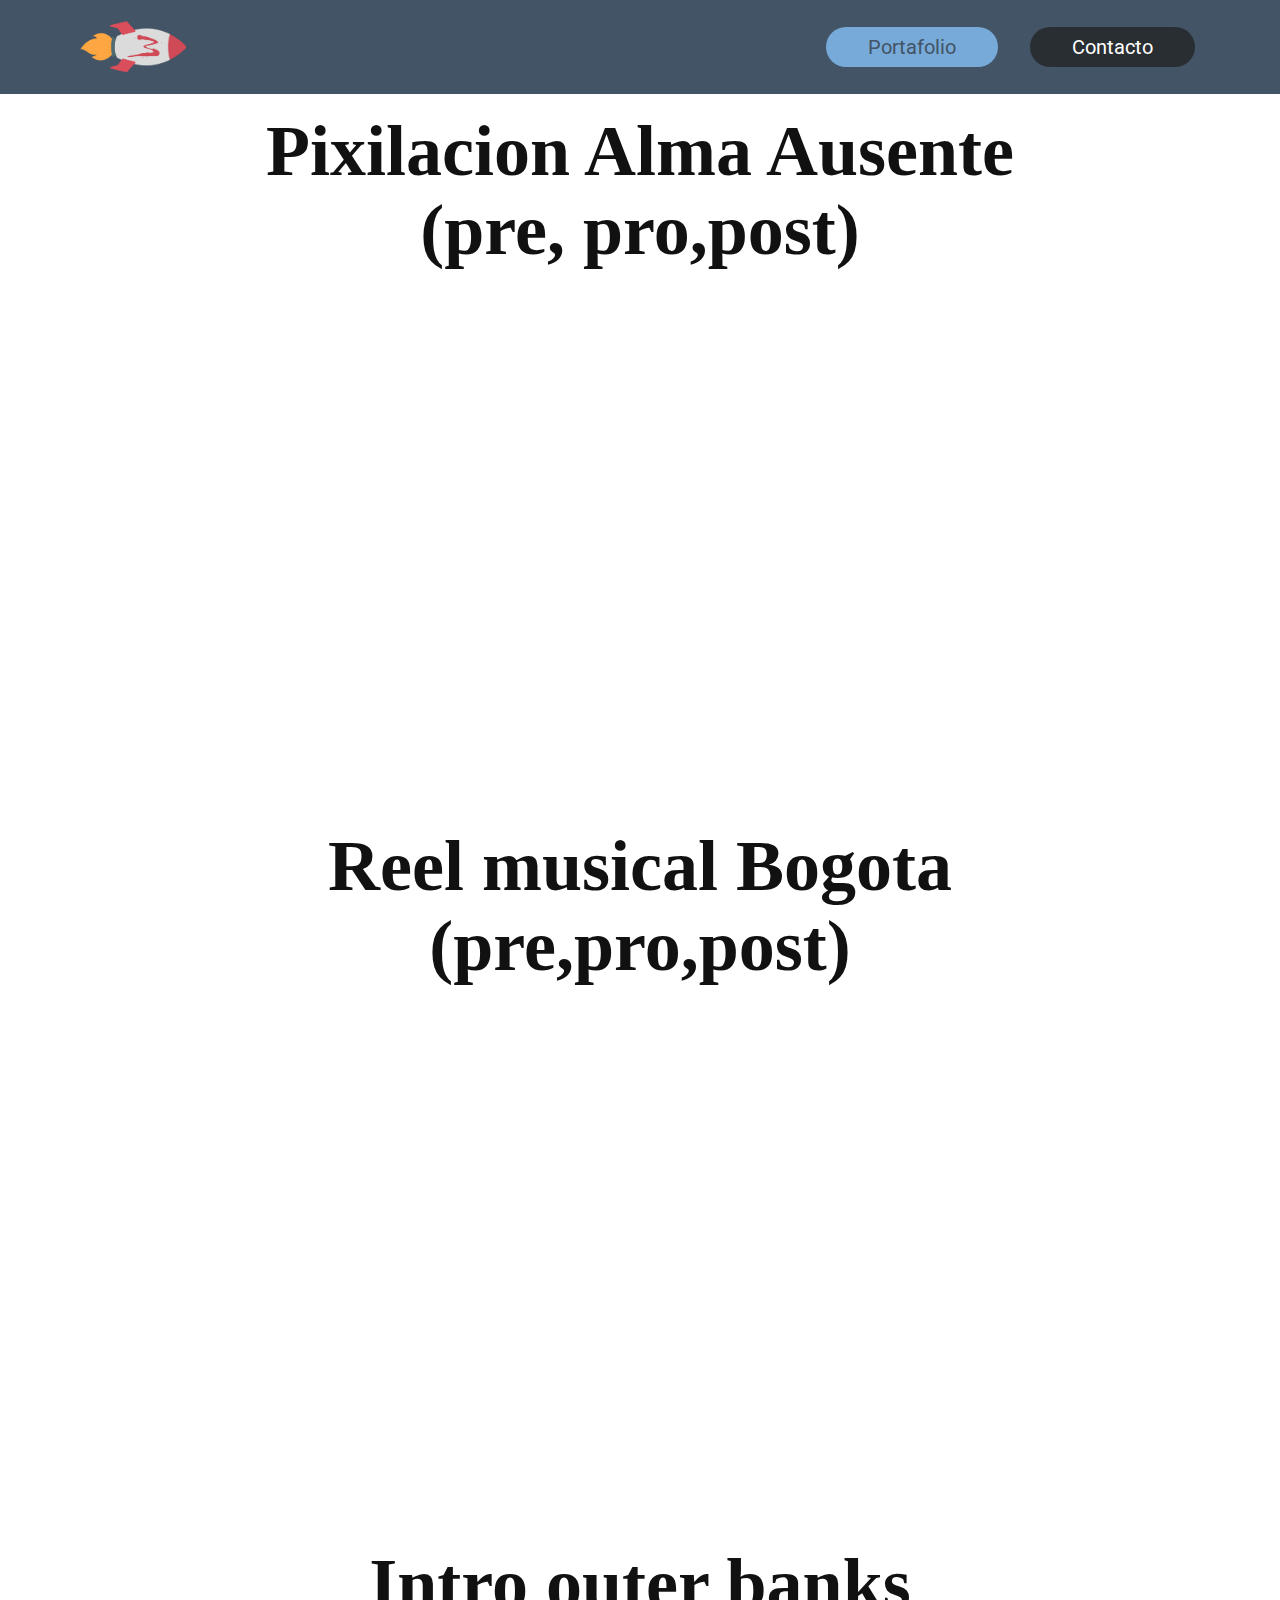
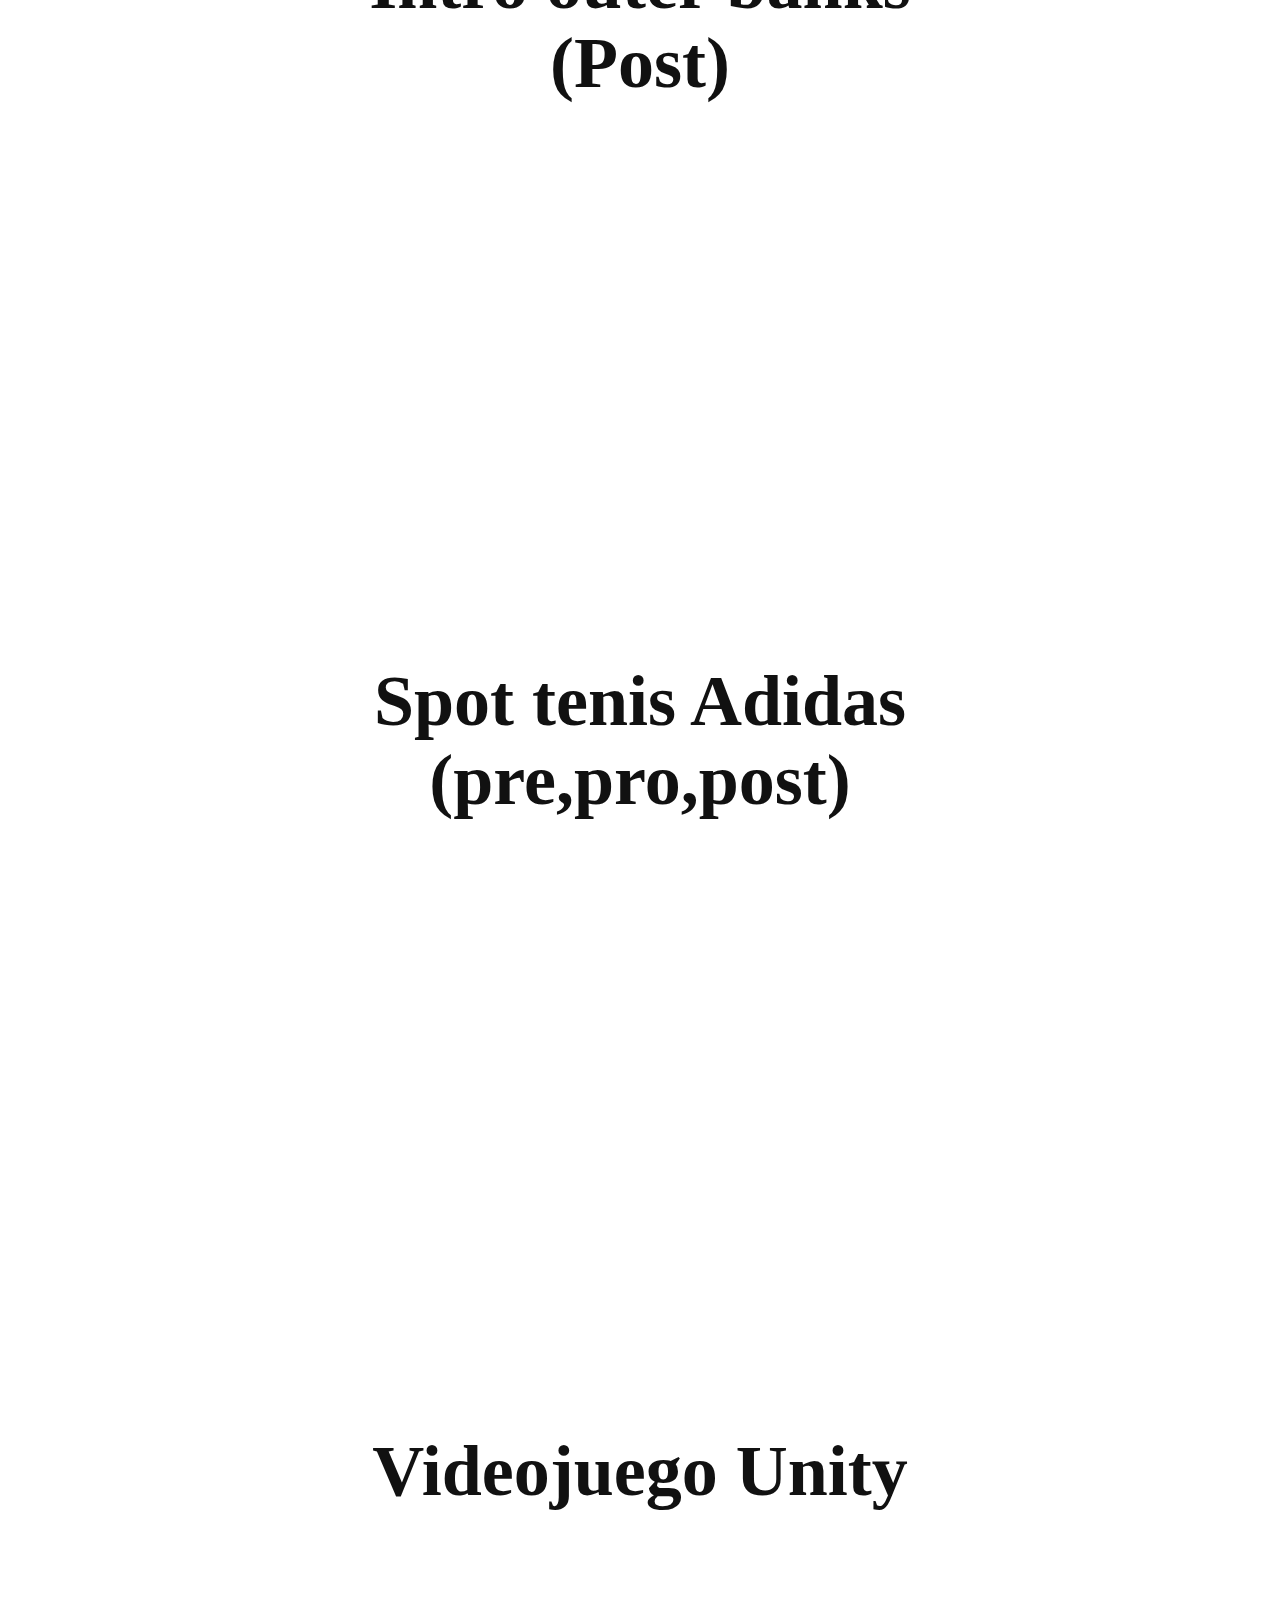
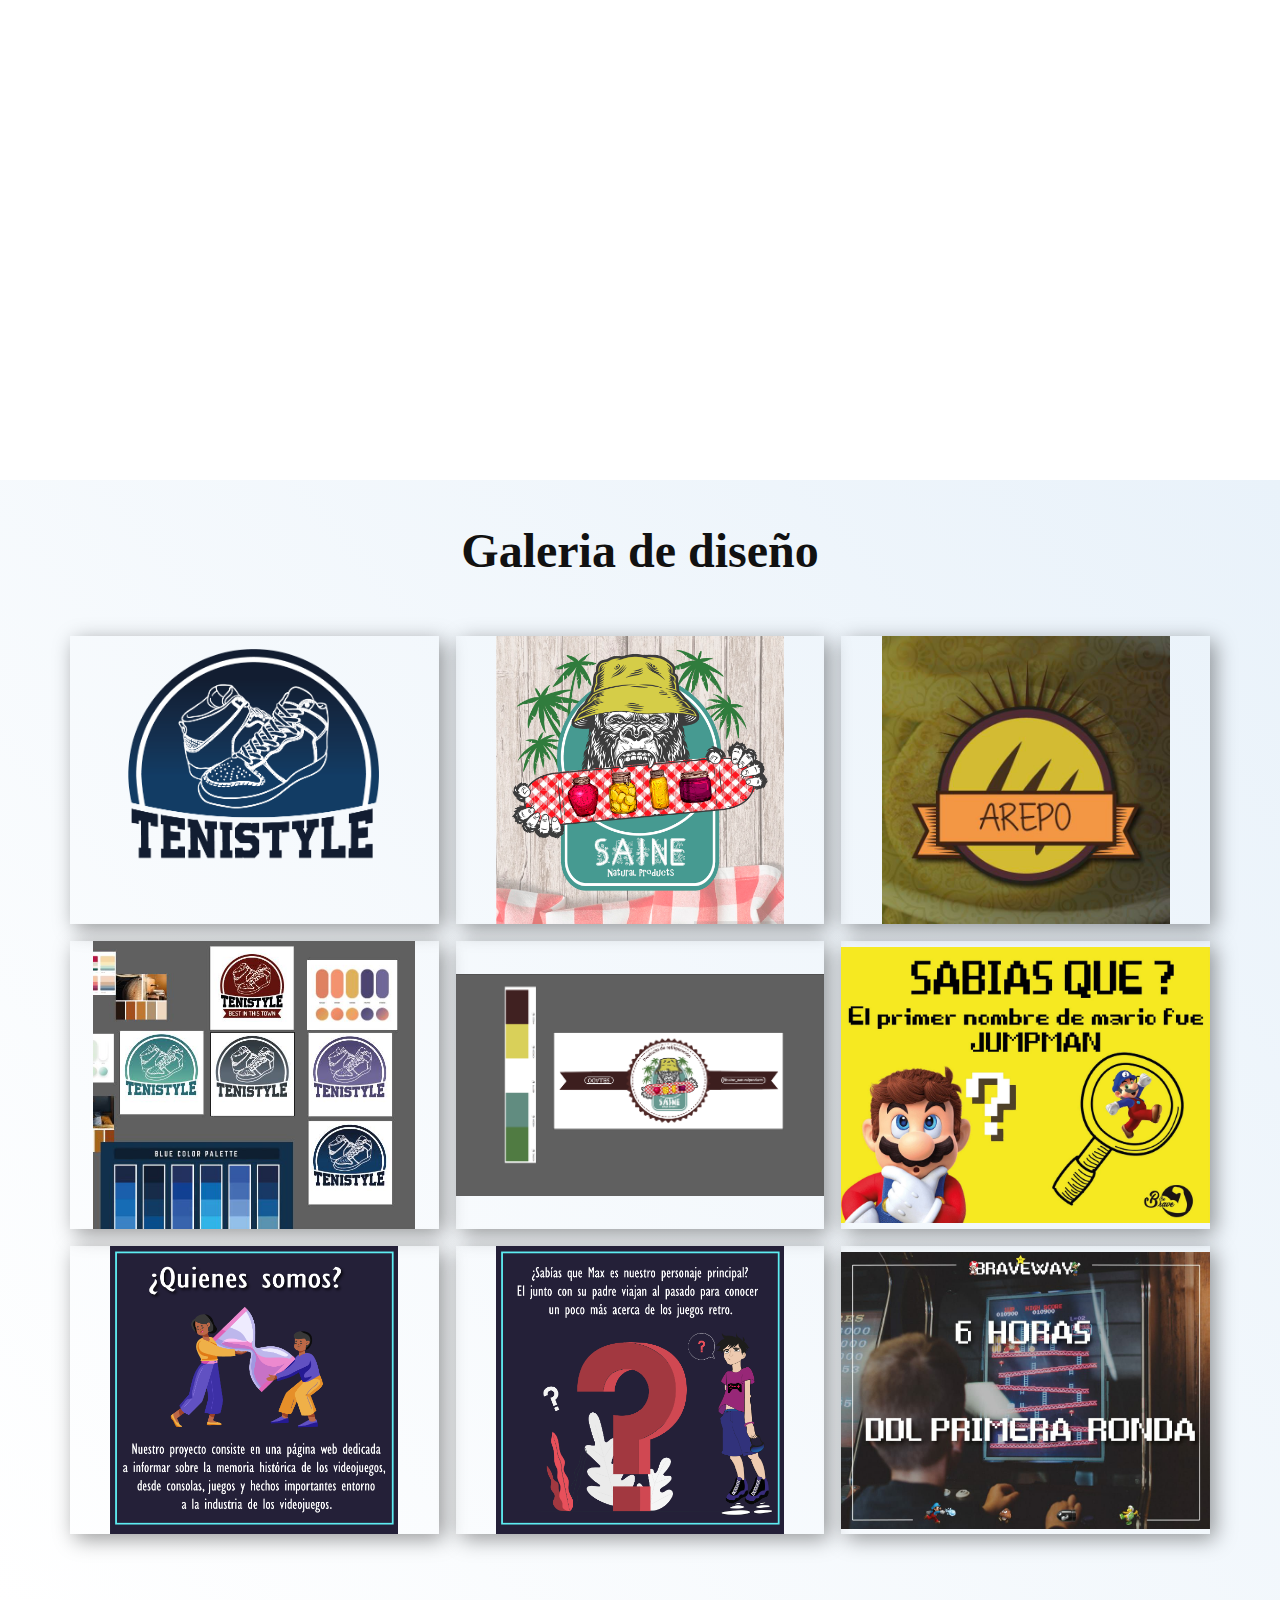
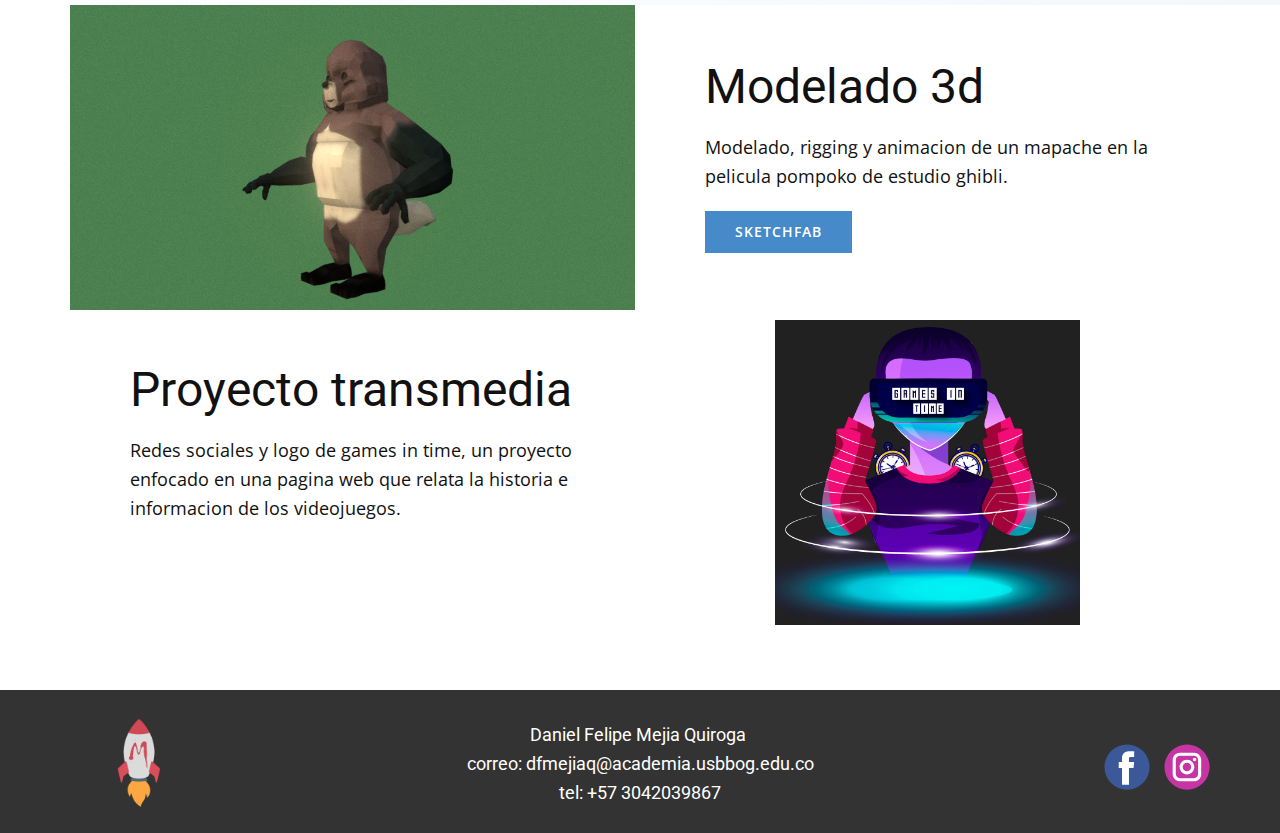
<file: Portafolio.html>
<!DOCTYPE html>
<html style="font-size: 16px;" lang="es"><head>
    <meta name="viewport" content="width=device-width, initial-scale=1.0">
    <meta charset="utf-8">
    <meta name="keywords" content="​Pixilacion Alma Ausente(pre, pro,post), ​Reel musical Bogota(pre,pro,post), Intro outer banks(Post), ​​Spot tenis Adidas(pre,pro,post), ​Videojuego Unity, Galeria de diseño">
    <meta name="description" content="">
    <title>Portafolio</title>
    <link rel="stylesheet" href="nicepage.css" media="screen">
<link rel="stylesheet" href="Portafolio.css" media="screen">
    <script class="u-script" type="text/javascript" src="jquery.js" defer=""></script>
    <script class="u-script" type="text/javascript" src="nicepage.js" defer=""></script>
    <meta name="generator" content="Nicepage 5.9.6, nicepage.com">
    <link id="u-theme-google-font" rel="stylesheet" href="https://fonts.googleapis.com/css?family=Roboto:100,100i,300,300i,400,400i,500,500i,700,700i,900,900i|Open+Sans:300,300i,400,400i,500,500i,600,600i,700,700i,800,800i">
    <link id="u-page-google-font" rel="stylesheet" href="https://fonts.googleapis.com/css?family=Roboto:100,100i,300,300i,400,400i,500,500i,700,700i,900,900i">
    
    
    
    
    
    
    
    
    
    
    
    
    
    <script type="application/ld+json">{
		"@context": "http://schema.org",
		"@type": "Organization",
		"name": "",
		"logo": "images/LogoFinalHori_Mesadetrabajo1.png",
		"sameAs": [
				"https://web.facebook.com/danielfelipe.mejiaquiroga",
				"https://www.instagram.com/dan_mejia17/"
		]
}</script>
    <meta name="theme-color" content="#478ac9">
    <meta property="og:title" content="Portafolio">
    <meta property="og:type" content="website">
  <meta data-intl-tel-input-cdn-path="intlTelInput/"></head>
  <body class="u-body u-xl-mode" data-lang="es"><header class="u-clearfix u-header u-palette-1-dark-2 u-header" id="sec-bc8a"><div class="u-clearfix u-sheet u-sheet-1">
        <a href="Inicio.html" class="u-image u-logo u-image-1" data-image-width="5278" data-image-height="2678" title="Inicio">
          <img src="images/LogoFinalHori_Mesadetrabajo1.png" class="u-logo-image u-logo-image-1">
        </a>
        <nav class="u-menu u-menu-one-level u-offcanvas u-menu-1">
          <div class="menu-collapse u-custom-font u-font-roboto" style="font-size: 1.25rem; letter-spacing: 0px;">
            <a class="u-button-style u-custom-active-color u-custom-border-radius u-custom-color u-custom-left-right-menu-spacing u-custom-padding-bottom u-custom-text-active-color u-custom-text-shadow u-custom-top-bottom-menu-spacing u-nav-link u-text-active-palette-1-base u-text-hover-palette-2-base" href="#">
              <svg class="u-svg-link" viewBox="0 0 24 24"><use xmlns:xlink="http://www.w3.org/1999/xlink" xlink:href="#menu-hamburger"></use></svg>
              <svg class="u-svg-content" version="1.1" id="menu-hamburger" viewBox="0 0 16 16" x="0px" y="0px" xmlns:xlink="http://www.w3.org/1999/xlink" xmlns="http://www.w3.org/2000/svg"><g><rect y="1" width="16" height="2"></rect><rect y="7" width="16" height="2"></rect><rect y="13" width="16" height="2"></rect>
</g></svg>
            </a>
          </div>
          <div class="u-custom-menu u-nav-container">
            <ul class="u-custom-font u-font-roboto u-nav u-spacing-32 u-unstyled u-nav-1"><li class="u-nav-item"><a class="u-active-palette-1-light-1 u-button-style u-nav-link u-palette-1-dark-3 u-radius-50 u-text-active-palette-1-dark-2 u-text-hover-palette-2-base" href="Portafolio.html" style="padding: 10px 42px;">Portafolio</a>
</li><li class="u-nav-item"><a class="u-active-palette-1-light-1 u-button-style u-nav-link u-palette-1-dark-3 u-radius-50 u-text-active-palette-1-dark-2 u-text-hover-palette-2-base" href="Contacto.html" style="padding: 10px 42px;">Contacto</a>
</li></ul>
          </div>
          <div class="u-custom-menu u-nav-container-collapse">
            <div class="u-black u-container-style u-inner-container-layout u-opacity u-opacity-95 u-sidenav">
              <div class="u-inner-container-layout u-sidenav-overflow">
                <div class="u-menu-close"></div>
                <ul class="u-align-center u-nav u-popupmenu-items u-unstyled u-nav-2"><li class="u-nav-item"><a class="u-button-style u-nav-link" href="Portafolio.html">Portafolio</a>
</li><li class="u-nav-item"><a class="u-button-style u-nav-link" href="Contacto.html">Contacto</a>
</li></ul>
              </div>
            </div>
            <div class="u-black u-menu-overlay u-opacity u-opacity-70"></div>
          </div>
        </nav>
      </div></header>
    <section class="u-align-center u-clearfix u-section-1" id="sec-06c3">
      <div class="u-clearfix u-sheet u-sheet-1">
        <h1 class="u-custom-font u-font-georgia u-text u-text-default u-text-1"> Pixilacion Alma Ausente<br>(pre, pro,post)
        </h1>
      </div>
    </section>
    <section class="u-clearfix u-section-2" id="sec-f7ba">
      <div class="u-clearfix u-sheet u-sheet-1">
        <div class="u-expanded u-video u-video-contain">
          <div class="embed-responsive embed-responsive-1">
            <iframe style="position: absolute;top: 0;left: 0;width: 100%;height: 100%;" class="embed-responsive-item" src="https://www.youtube.com/embed/HOmAz24qtNY?mute=0&amp;showinfo=1&amp;controls=1&amp;start=0" frameborder="0" allowfullscreen=""></iframe>
          </div>
        </div>
      </div>
    </section>
    <section class="u-align-center u-clearfix u-section-3" id="carousel_6e6b">
      <div class="u-clearfix u-sheet u-sheet-1">
        <h1 class="u-custom-font u-font-georgia u-text u-text-default u-text-1"> Reel musical Bogota<br>(pre,pro,post)
        </h1>
      </div>
    </section>
    <section class="u-clearfix u-section-4" id="carousel_d695">
      <div class="u-clearfix u-sheet u-sheet-1">
        <div class="u-expanded u-video u-video-contain">
          <div class="embed-responsive embed-responsive-1">
            <iframe style="position: absolute;top: 0;left: 0;width: 100%;height: 100%;" class="embed-responsive-item" src="https://www.youtube.com/embed/xVrYes3LgDw?mute=0&amp;showinfo=1&amp;controls=1&amp;start=0" frameborder="0" allowfullscreen=""></iframe>
          </div>
        </div>
      </div>
    </section>
    <section class="u-align-center u-clearfix u-section-5" id="carousel_4184">
      <div class="u-clearfix u-sheet u-sheet-1">
        <h1 class="u-custom-font u-font-georgia u-text u-text-default u-text-1">Intro outer banks<br>(Post)
        </h1>
      </div>
    </section>
    <section class="u-clearfix u-section-6" id="carousel_00ea">
      <div class="u-clearfix u-sheet u-sheet-1">
        <div class="u-expanded u-video u-video-contain">
          <div class="embed-responsive embed-responsive-1">
            <iframe style="position: absolute;top: 0;left: 0;width: 100%;height: 100%;" class="embed-responsive-item" src="https://www.youtube.com/embed/JpoWFtG-56k?mute=0&amp;showinfo=1&amp;controls=1&amp;start=0" frameborder="0" allowfullscreen=""></iframe>
          </div>
        </div>
      </div>
    </section>
    <section class="u-align-center u-clearfix u-section-7" id="carousel_cedc">
      <div class="u-clearfix u-sheet u-sheet-1">
        <h1 class="u-custom-font u-font-georgia u-text u-text-default u-text-1"> Spot tenis Adidas<br>(pre,pro,post)
        </h1>
      </div>
    </section>
    <section class="u-clearfix u-section-8" id="carousel_fc9b">
      <div class="u-clearfix u-sheet u-sheet-1">
        <div class="u-expanded u-video u-video-contain">
          <div class="embed-responsive embed-responsive-1">
            <iframe style="position: absolute;top: 0;left: 0;width: 100%;height: 100%;" class="embed-responsive-item" src="https://www.youtube.com/embed/HsGk0LNusq0?mute=0&amp;showinfo=1&amp;controls=1&amp;start=0" frameborder="0" allowfullscreen=""></iframe>
          </div>
        </div>
      </div>
    </section>
    <section class="u-align-center u-clearfix u-section-9" id="carousel_e247">
      <div class="u-clearfix u-sheet u-sheet-1">
        <h1 class="u-custom-font u-font-georgia u-text u-text-default u-text-1"> Videojuego Unity</h1>
      </div>
    </section>
    <section class="u-clearfix u-section-10" id="carousel_f42c">
      <div class="u-clearfix u-sheet u-sheet-1">
        <div class="u-expanded-width u-video u-video-contain u-video-1">
          <div class="embed-responsive embed-responsive-1">
            <iframe style="position: absolute;top: 0;left: 0;width: 100%;height: 100%;" class="embed-responsive-item" src="https://www.youtube.com/embed/C3MnYbja_8g?mute=0&amp;showinfo=1&amp;controls=1&amp;start=0" frameborder="0" allowfullscreen=""></iframe>
          </div>
        </div>
      </div>
    </section>
    <section class="u-align-center u-clearfix u-gradient u-lightbox u-section-11" id="sec-8cc0">
      <div class="u-clearfix u-sheet u-sheet-1">
        <h2 class="u-custom-font u-font-georgia u-text u-text-default u-text-1">Galeria de diseño</h2>
        <div class="u-expanded-width u-gallery u-layout-grid u-lightbox u-show-text-on-hover u-gallery-1">
          <div class="u-gallery-controls"></div>
          <div class="u-gallery-inner u-gallery-inner-1">
            <div class="u-effect-fade u-effect-hover-zoom u-gallery-item u-gallery-item-1">
              <div class="u-back-slide" data-image-width="1334" data-image-height="1334">
                <img class="u-back-image u-expanded u-image-contain" src="images/LogoTenistyle_Mesadetrabajo1copia3.png">
              </div>
              <div class="u-over-slide u-shading u-over-slide-1">
                <h3 class="u-gallery-heading"></h3>
                <p class="u-gallery-text"></p>
              </div>
            </div>
            <div class="u-effect-fade u-effect-hover-zoom u-gallery-item u-gallery-item-2">
              <div class="u-back-slide" data-image-width="1080" data-image-height="1080">
                <img class="u-back-image u-expanded u-image-contain" src="images/Publicacion_Mesadetrabajo1.jpg">
              </div>
              <div class="u-over-slide u-shading u-over-slide-2">
                <h3 class="u-gallery-heading"></h3>
                <p class="u-gallery-text"></p>
              </div>
            </div>
            <div class="u-effect-fade u-effect-hover-zoom u-gallery-item u-gallery-item-3" data-image-width="640" data-image-height="640">
              <div class="u-back-slide">
                <img class="u-back-image u-expanded u-image-contain" src="images/WhatsAppImage2023-05-04at6.23.28PM.jpeg">
              </div>
              <div class="u-over-slide u-shading u-over-slide-3">
                <h3 class="u-gallery-heading"></h3>
                <p class="u-gallery-text"></p>
              </div>
            </div>
            <div class="u-effect-fade u-effect-hover-zoom u-gallery-item u-gallery-item-4">
              <div class="u-back-slide" data-image-width="639" data-image-height="572">
                <img class="u-back-image u-expanded u-image-contain" src="images/mesatrabajologotenistyle.JPG">
              </div>
              <div class="u-over-slide u-shading u-over-slide-4">
                <h3 class="u-gallery-heading"></h3>
                <p class="u-gallery-text"></p>
              </div>
            </div>
            <div class="u-effect-fade u-effect-hover-zoom u-gallery-item u-gallery-item-5" data-image-width="1527" data-image-height="918">
              <div class="u-back-slide">
                <img class="u-back-image u-expanded u-image-contain" src="images/Capturadepantalla2023-05-04184454.png">
              </div>
              <div class="u-over-slide u-shading u-over-slide-5">
                <h3 class="u-gallery-heading"></h3>
                <p class="u-gallery-text"></p>
              </div>
            </div>
            <div class="u-effect-fade u-effect-hover-zoom u-gallery-item u-gallery-item-6">
              <div class="u-back-slide" data-image-width="2048" data-image-height="1535">
                <img class="u-back-image u-expanded u-image-contain" src="images/Marioo.jpg">
              </div>
              <div class="u-over-slide u-shading u-over-slide-6">
                <h3 class="u-gallery-heading"></h3>
                <p class="u-gallery-text"></p>
              </div>
            </div>
            <div class="u-effect-fade u-effect-hover-zoom u-gallery-item u-gallery-item-7">
              <div class="u-back-slide" data-image-width="4501" data-image-height="4500">
                <img class="u-back-image u-expanded u-image-contain" src="images/Publicaciones_Mesadetrabajo1copia2.png">
              </div>
              <div class="u-over-slide u-shading u-over-slide-7">
                <h3 class="u-gallery-heading"></h3>
                <p class="u-gallery-text"></p>
              </div>
            </div>
            <div class="u-effect-fade u-effect-hover-zoom u-gallery-item u-gallery-item-8" data-image-width="4500" data-image-height="4500">
              <div class="u-back-slide">
                <img class="u-back-image u-expanded u-image-contain" src="images/maxcorregida_Mesadetrabajo1copia.png">
              </div>
              <div class="u-over-slide u-shading u-over-slide-8">
                <h3 class="u-gallery-heading"></h3>
                <p class="u-gallery-text"></p>
              </div>
            </div>
            <div class="u-effect-fade u-effect-hover-zoom u-gallery-item u-gallery-item-9">
              <div class="u-back-slide" data-image-width="1067" data-image-height="800">
                <img class="u-back-image u-expanded u-image-contain" src="images/ddl.jpg">
              </div>
              <div class="u-over-slide u-shading u-over-slide-9">
                <h3 class="u-gallery-heading"></h3>
                <p class="u-gallery-text"></p>
              </div>
            </div>
          </div>
        </div>
      </div>
    </section>
    <section class="u-clearfix u-section-12" id="sec-3e5c">
      <div class="u-clearfix u-sheet u-sheet-1">
        <div class="u-clearfix u-expanded-width u-gutter-10 u-layout-wrap u-layout-wrap-1">
          <div class="u-layout">
            <div class="u-layout-col">
              <div class="u-size-30">
                <div class="u-layout-row">
                  <div class="u-container-style u-image u-layout-cell u-left-cell u-size-30 u-image-1" src="" data-image-width="972" data-image-height="686">
                    <div class="u-container-layout u-valign-middle u-container-layout-1"></div>
                  </div>
                  <div class="u-align-left u-container-style u-layout-cell u-right-cell u-size-30 u-layout-cell-2">
                    <div class="u-container-layout u-valign-middle u-container-layout-2">
                      <h2 class="u-text u-text-1">Modelado 3d</h2>
                      <p class="u-text u-text-2">Modelado, rigging y animacion de un mapache en la pelicula pompoko de estudio ghibli.</p>
                      <a href="https://sketchfab.com/3d-models/mapache-pompoko-94db0def31ff497e92d759c6f84dae40" class="u-btn u-btn-rectangle u-button-style u-palette-1-base u-btn-1">Sketchfab</a>
                    </div>
                  </div>
                </div>
              </div>
              <div class="u-size-30">
                <div class="u-layout-row">
                  <div class="u-align-left u-container-style u-layout-cell u-left-cell u-size-30 u-layout-cell-3">
                    <div class="u-container-layout u-container-layout-3">
                      <h2 class="u-text u-text-3">Proyecto transmedia</h2>
                      <p class="u-text u-text-4">Redes sociales y logo de games in time, un proyecto enfocado en una pagina web que relata la historia e informacion de los videojuegos.</p>
                    </div>
                  </div>
                  <div class="u-container-style u-image u-image-contain u-layout-cell u-right-cell u-size-30 u-image-2" src="" data-image-width="2084" data-image-height="2084">
                    <div class="u-container-layout u-valign-middle u-container-layout-4"></div>
                  </div>
                </div>
              </div>
            </div>
          </div>
        </div>
      </div>
    </section>
    
    
    <footer class="u-align-center-md u-align-center-sm u-align-center-xs u-clearfix u-footer u-grey-80" id="sec-abba"><div class="u-clearfix u-sheet u-sheet-1">
        <a href="Inicio.html" class="u-align-left u-image u-logo u-image-1" data-image-width="1920" data-image-height="1440" title="Inicio">
          <img src="images/Logo_Mesadetrabajo1.png" class="u-logo-image u-logo-image-1">
        </a>
        <p class="u-align-center u-custom-font u-font-roboto u-text u-text-1"> Daniel Felipe Mejia Quiroga&nbsp;<br>correo: dfmejiaq@academia.usbbog.edu.co<br>tel: +57 3042039867
        </p>
        <div class="u-align-right u-social-icons u-spacing-14 u-social-icons-1">
          <a class="u-social-url" title="facebook" target="_blank" href="https://web.facebook.com/danielfelipe.mejiaquiroga"><span class="u-icon u-social-facebook u-social-icon u-icon-1"><svg class="u-svg-link" preserveAspectRatio="xMidYMin slice" viewBox="0 0 112 112" style=""><use xmlns:xlink="http://www.w3.org/1999/xlink" xlink:href="#svg-bcb6"></use></svg><svg class="u-svg-content" viewBox="0 0 112 112" x="0" y="0" id="svg-bcb6"><circle fill="currentColor" cx="56.1" cy="56.1" r="55"></circle><path fill="#FFFFFF" d="M73.5,31.6h-9.1c-1.4,0-3.6,0.8-3.6,3.9v8.5h12.6L72,58.3H60.8v40.8H43.9V58.3h-8V43.9h8v-9.2
      c0-6.7,3.1-17,17-17h12.5v13.9H73.5z"></path></svg></span>
          </a>
          <a class="u-social-url" title="instagram" target="_blank" href="https://www.instagram.com/dan_mejia17/"><span class="u-icon u-social-icon u-social-instagram u-icon-2"><svg class="u-svg-link" preserveAspectRatio="xMidYMin slice" viewBox="0 0 112 112" style=""><use xmlns:xlink="http://www.w3.org/1999/xlink" xlink:href="#svg-1184"></use></svg><svg class="u-svg-content" viewBox="0 0 112 112" x="0" y="0" id="svg-1184"><circle fill="currentColor" cx="56.1" cy="56.1" r="55"></circle><path fill="#FFFFFF" d="M55.9,38.2c-9.9,0-17.9,8-17.9,17.9C38,66,46,74,55.9,74c9.9,0,17.9-8,17.9-17.9C73.8,46.2,65.8,38.2,55.9,38.2
      z M55.9,66.4c-5.7,0-10.3-4.6-10.3-10.3c-0.1-5.7,4.6-10.3,10.3-10.3c5.7,0,10.3,4.6,10.3,10.3C66.2,61.8,61.6,66.4,55.9,66.4z"></path><path fill="#FFFFFF" d="M74.3,33.5c-2.3,0-4.2,1.9-4.2,4.2s1.9,4.2,4.2,4.2s4.2-1.9,4.2-4.2S76.6,33.5,74.3,33.5z"></path><path fill="#FFFFFF" d="M73.1,21.3H38.6c-9.7,0-17.5,7.9-17.5,17.5v34.5c0,9.7,7.9,17.6,17.5,17.6h34.5c9.7,0,17.5-7.9,17.5-17.5V38.8
      C90.6,29.1,82.7,21.3,73.1,21.3z M83,73.3c0,5.5-4.5,9.9-9.9,9.9H38.6c-5.5,0-9.9-4.5-9.9-9.9V38.8c0-5.5,4.5-9.9,9.9-9.9h34.5
      c5.5,0,9.9,4.5,9.9,9.9V73.3z"></path></svg></span>
          </a>
        </div>
      </div></footer>
  
  
</body></html>
</file>
